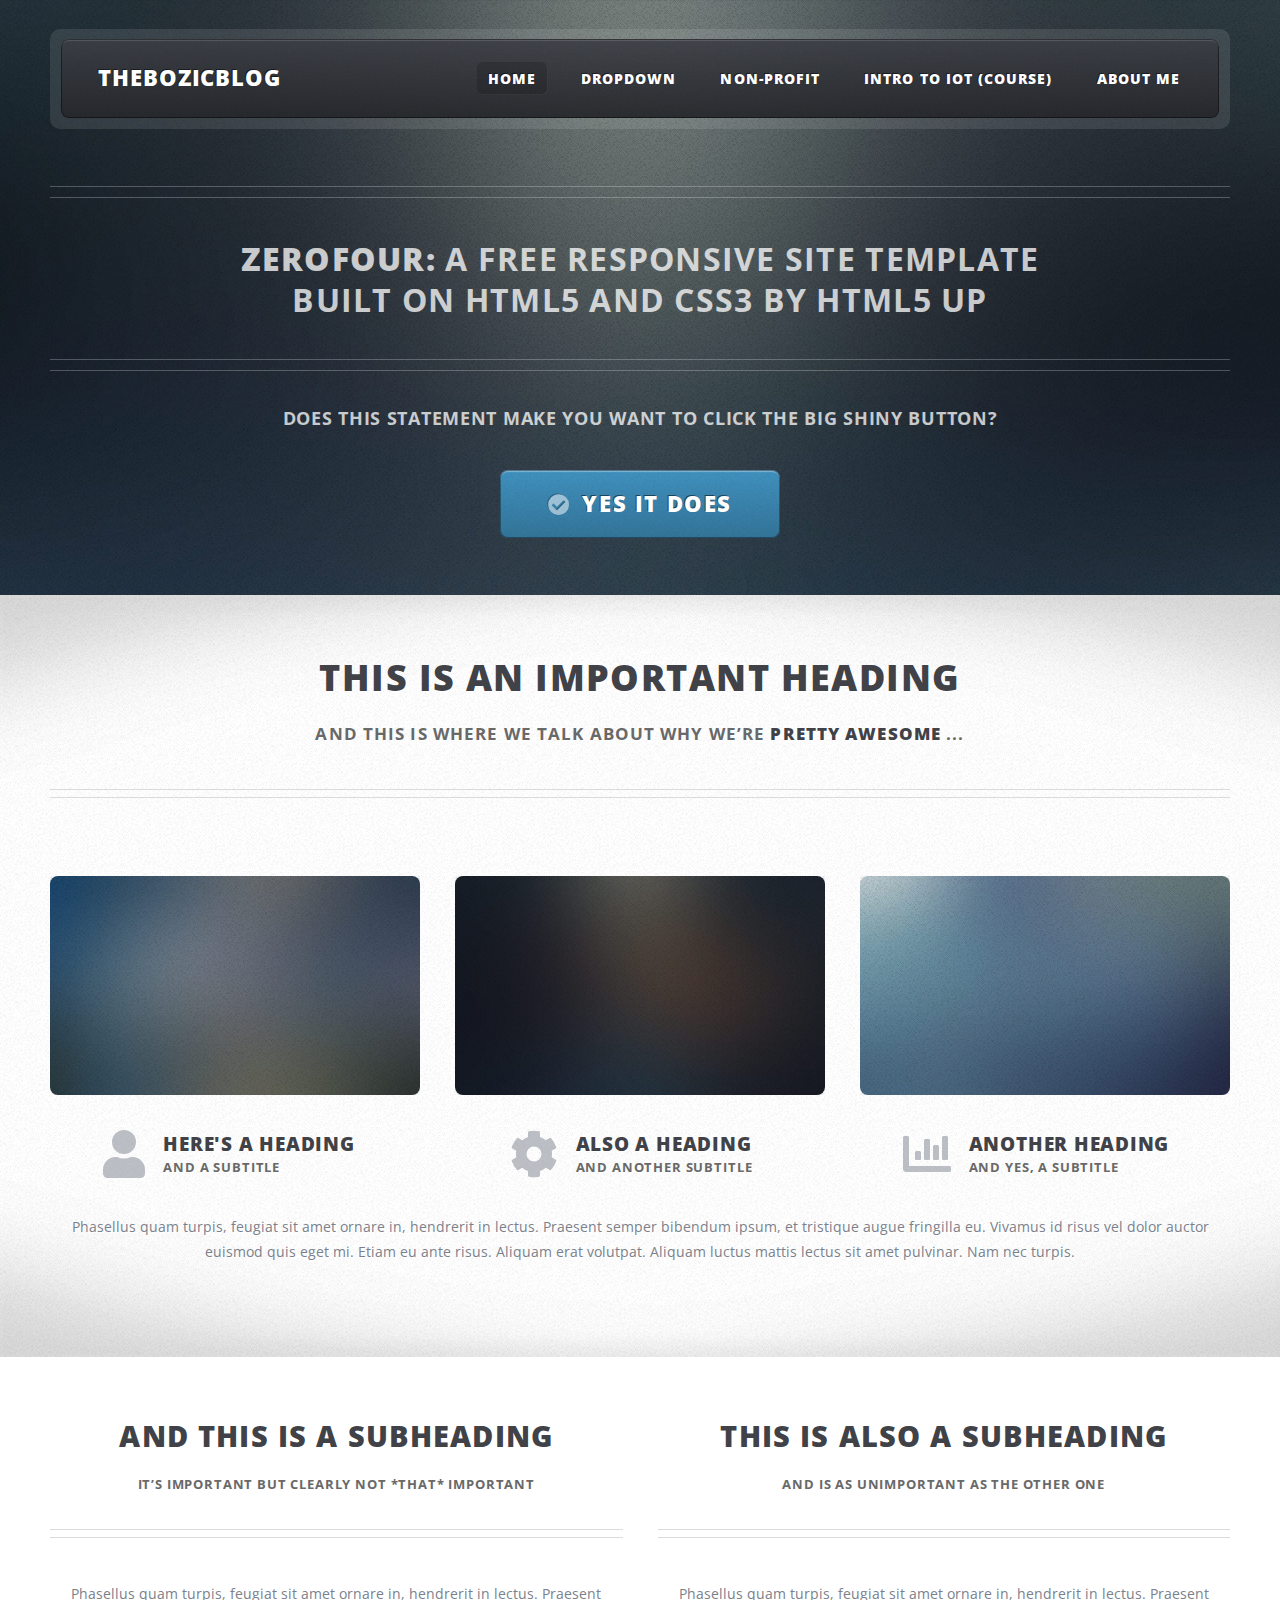
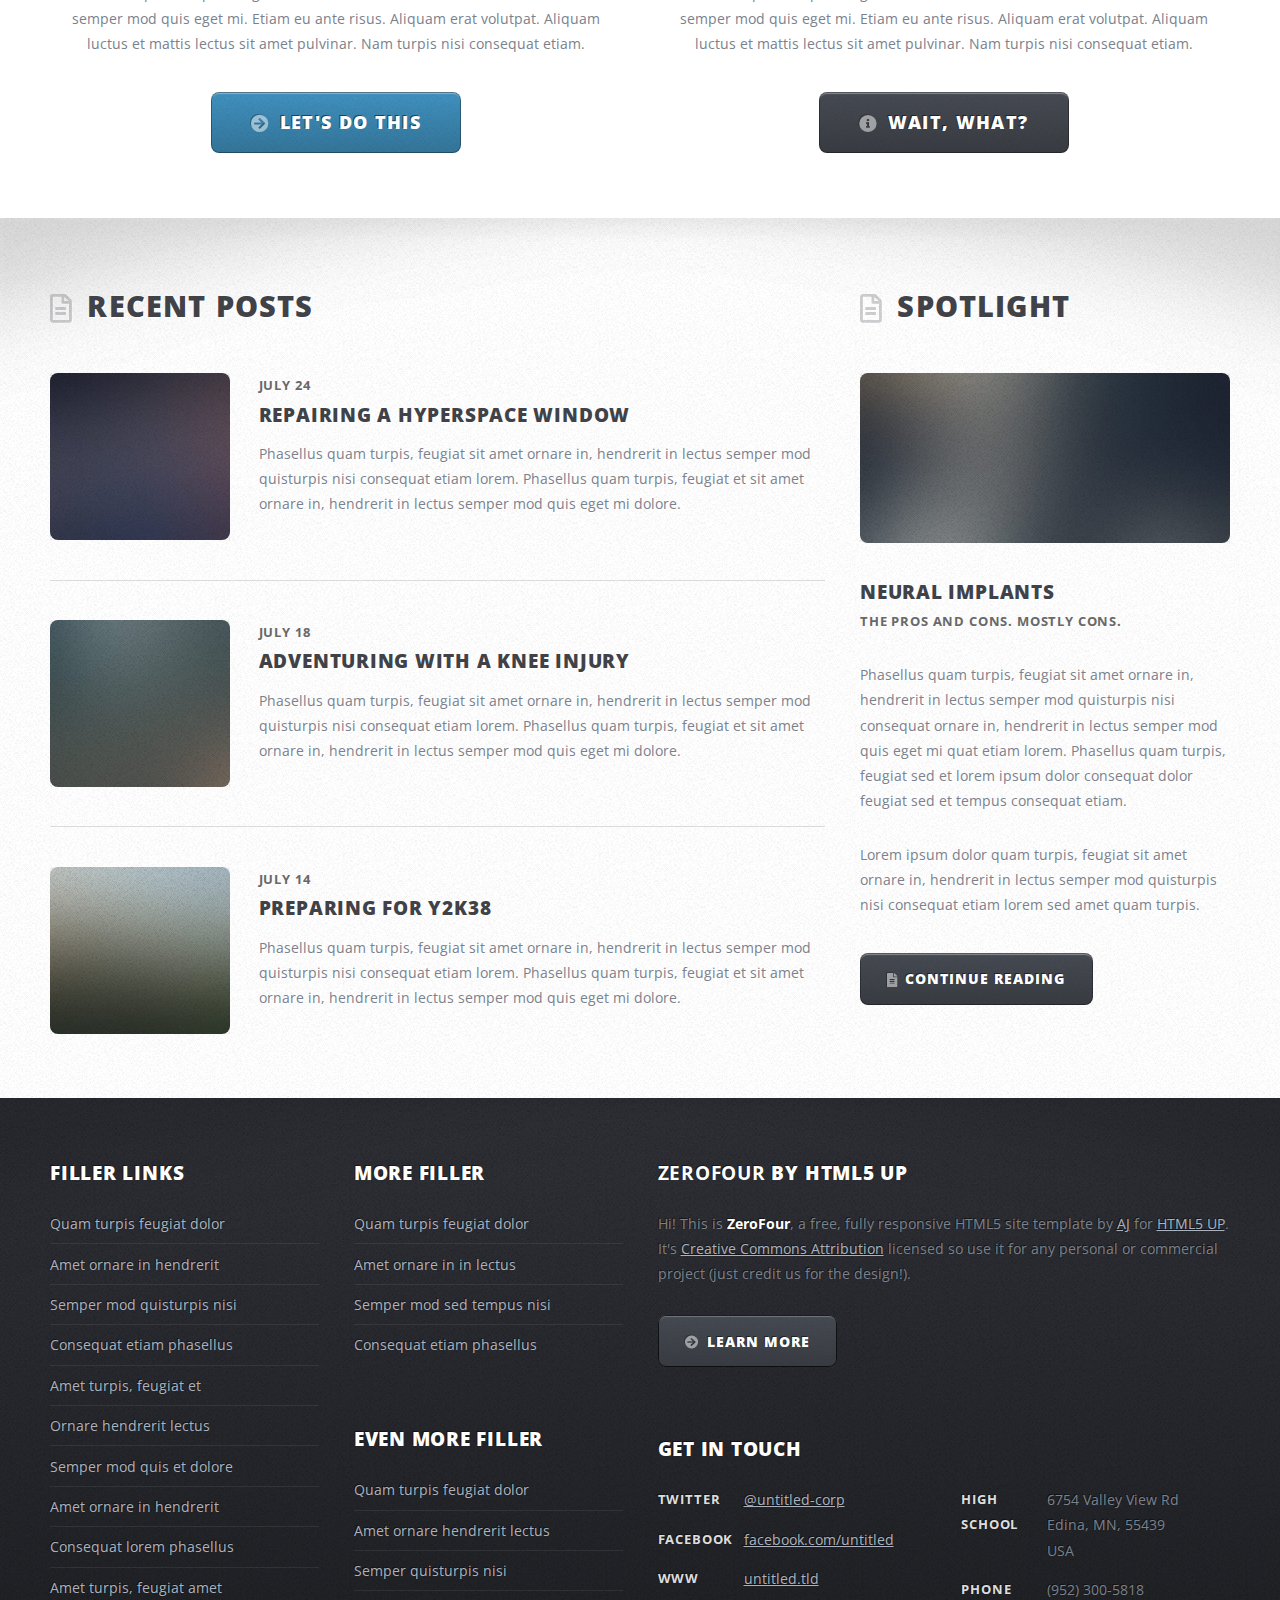
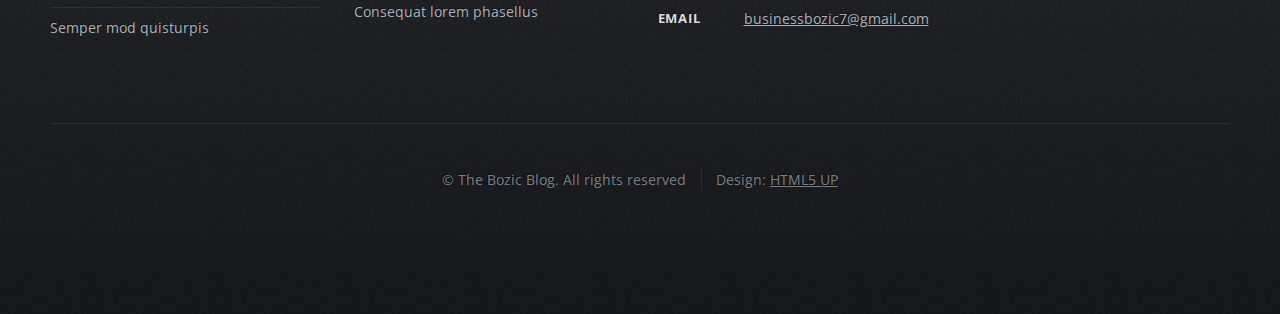
<file: index.html>
<!DOCTYPE HTML>
<!--
	ZeroFour by HTML5 UP
	html5up.net | @ajlkn
	Free for personal and commercial use under the CCA 3.0 license (html5up.net/license)
-->
<html>
	<head>
		<title>The Bozic Blog</title>
		<meta charset="utf-8" />
		<meta name="viewport" content="width=device-width, initial-scale=1, user-scalable=no" />
		<link rel="stylesheet" href="assets/css/main.css" />
	</head>
	<body class="homepage is-preload">
		<div id="page-wrapper">

			<!-- Header -->
				<div id="header-wrapper">
					<div class="container">

						<!-- Header -->
							<header id="header">
								<div class="inner">

									<!-- Logo -->
										<h1><a href="index.html" id="logo">THEBOZICBLOG</a></h1>

									<!-- Nav -->
										<nav id="nav">
											<ul>
												<li class="current_page_item"><a href="index.html">Home</a></li>
												<li>
													<a href="#">Dropdown</a>
													<ul>
														<li><a href="All-Content.html">All Content (Posts)</a></li>
														<li><a href="#">Magna phasellus</a></li>
														<li>
															<a href="#">Phasellus consequat</a>
															<ul>
																<li><a href="#">Lorem ipsum dolor</a></li>
																<li><a href="#">Phasellus consequat</a></li>
																<li><a href="#">Magna phasellus</a></li>
																<li><a href="#">Etiam dolore nisl</a></li>
															</ul>
														</li>
														<li><a href="#">Veroeros feugiat</a></li>
													</ul>
												</li>
												<li><a href="left-sidebar.html">Non-Profit</a></li>
												<li><a href="right-sidebar.html">Intro to IOT (Course)</a></li>
												<li><a href="no-sidebar.html">About Me</a></li>
											</ul>
										</nav>

								</div>
							</header>

						<!-- Banner -->
							<div id="banner">
								<h2><strong>ZeroFour:</strong> A free responsive site template
								<br />
								built on HTML5 and CSS3 by <a href="http://html5up.net">HTML5 UP</a></h2>
								<p>Does this statement make you want to click the big shiny button?</p>
								<a href="#" class="button large icon solid fa-check-circle">Yes it does</a>
							</div>

					</div>
				</div>

			<!-- Main Wrapper -->
				<div id="main-wrapper">
					<div class="wrapper style1">
						<div class="inner">

							<!-- Feature 1 -->
								<section class="container box feature1">
									<div class="row">
										<div class="col-12">
											<header class="first major">
												<h2>This is an important heading</h2>
												<p>And this is where we talk about why we’re <strong>pretty awesome</strong> ...</p>
											</header>
										</div>
										<div class="col-4 col-12-medium">
											<section>
												<a href="#" class="image featured"><img src="images/pic01.jpg" alt="" /></a>
												<header class="second icon solid fa-user">
													<h3>Here's a Heading</h3>
													<p>And a subtitle</p>
												</header>
											</section>
										</div>
										<div class="col-4 col-12-medium">
											<section>
												<a href="#" class="image featured"><img src="images/pic02.jpg" alt="" /></a>
												<header class="second icon solid fa-cog">
													<h3>Also a Heading</h3>
													<p>And another subtitle</p>
												</header>
											</section>
										</div>
										<div class="col-4 col-12-medium">
											<section>
												<a href="#" class="image featured"><img src="images/pic03.jpg" alt="" /></a>
												<header class="second icon solid fa-chart-bar">
													<h3>Another Heading</h3>
													<p>And yes, a subtitle</p>
												</header>
											</section>
										</div>
										<div class="col-12">
											<p>Phasellus quam turpis, feugiat sit amet ornare in, hendrerit in lectus. Praesent semper
											bibendum ipsum, et tristique augue fringilla eu. Vivamus id risus vel dolor auctor euismod
											quis eget mi. Etiam eu ante risus. Aliquam erat volutpat. Aliquam luctus mattis lectus sit
											amet pulvinar. Nam nec turpis.</p>
										</div>
									</div>
								</section>

						</div>
					</div>
					<div class="wrapper style2">
						<div class="inner">

							<!-- Feature 2 -->
								<section class="container box feature2">
									<div class="row">
										<div class="col-6 col-12-medium">
											<section>
												<header class="major">
													<h2>And this is a subheading</h2>
													<p>It’s important but clearly not *that* important</p>
												</header>
												<p>Phasellus quam turpis, feugiat sit amet ornare in, hendrerit in lectus.
												Praesent semper mod quis eget mi. Etiam eu ante risus. Aliquam erat volutpat.
												Aliquam luctus et mattis lectus sit amet pulvinar. Nam turpis nisi
												consequat etiam.</p>
												<footer>
													<a href="#" class="button medium icon solid fa-arrow-circle-right">Let's do this</a>
												</footer>
											</section>
										</div>
										<div class="col-6 col-12-medium">
											<section>
												<header class="major">
													<h2>This is also a subheading</h2>
													<p>And is as unimportant as the other one</p>
												</header>
												<p>Phasellus quam turpis, feugiat sit amet ornare in, hendrerit in lectus.
												Praesent semper mod quis eget mi. Etiam eu ante risus. Aliquam erat volutpat.
												Aliquam luctus et mattis lectus sit amet pulvinar. Nam turpis nisi
												consequat etiam.</p>
												<footer>
													<a href="#" class="button medium alt icon solid fa-info-circle">Wait, what?</a>
												</footer>
											</section>
										</div>
									</div>
								</section>

							</div>
					</div>
					<div class="wrapper style3">
						<div class="inner">
							<div class="container">
								<div class="row">
									<div class="col-8 col-12-medium">

										<!-- Article list -->
											<section class="box article-list">
												<h2 class="icon fa-file-alt">Recent Posts</h2>

												<!-- Excerpt -->
													<article class="box excerpt">
														<a href="#" class="image left"><img src="images/pic04.jpg" alt="" /></a>
														<div>
															<header>
																<span class="date">July 24</span>
																<h3><a href="#">Repairing a hyperspace window</a></h3>
															</header>
															<p>Phasellus quam turpis, feugiat sit amet ornare in, hendrerit in lectus
															semper mod quisturpis nisi consequat etiam lorem. Phasellus quam turpis,
															feugiat et sit amet ornare in, hendrerit in lectus semper mod quis eget mi dolore.</p>
														</div>
													</article>

												<!-- Excerpt -->
													<article class="box excerpt">
														<a href="#" class="image left"><img src="images/pic05.jpg" alt="" /></a>
														<div>
															<header>
																<span class="date">July 18</span>
																<h3><a href="#">Adventuring with a knee injury</a></h3>
															</header>
															<p>Phasellus quam turpis, feugiat sit amet ornare in, hendrerit in lectus
															semper mod quisturpis nisi consequat etiam lorem. Phasellus quam turpis,
															feugiat et sit amet ornare in, hendrerit in lectus semper mod quis eget mi dolore.</p>
														</div>
													</article>

												<!-- Excerpt -->
													<article class="box excerpt">
														<a href="#" class="image left"><img src="images/pic06.jpg" alt="" /></a>
														<div>
															<header>
																<span class="date">July 14</span>
																<h3><a href="#">Preparing for Y2K38</a></h3>
															</header>
															<p>Phasellus quam turpis, feugiat sit amet ornare in, hendrerit in lectus
															semper mod quisturpis nisi consequat etiam lorem. Phasellus quam turpis,
															feugiat et sit amet ornare in, hendrerit in lectus semper mod quis eget mi dolore.</p>
														</div>
													</article>

											</section>
									</div>
									<div class="col-4 col-12-medium">

										<!-- Spotlight -->
											<section class="box spotlight">
												<h2 class="icon fa-file-alt">Spotlight</h2>
												<article>
													<a href="#" class="image featured"><img src="images/pic07.jpg" alt=""></a>
													<header>
														<h3><a href="#">Neural Implants</a></h3>
														<p>The pros and cons. Mostly cons.</p>
													</header>
													<p>Phasellus quam turpis, feugiat sit amet ornare in, hendrerit in lectus semper mod
													quisturpis nisi consequat ornare in, hendrerit in lectus semper mod quis eget mi quat etiam
													lorem. Phasellus quam turpis, feugiat sed et lorem ipsum dolor consequat dolor feugiat sed
													et tempus consequat etiam.</p>
													<p>Lorem ipsum dolor quam turpis, feugiat sit amet ornare in, hendrerit in lectus semper
													mod quisturpis nisi consequat etiam lorem sed amet quam turpis.</p>
													<footer>
														<a href="#" class="button alt icon solid fa-file-alt">Continue Reading</a>
													</footer>
												</article>
											</section>

									</div>
								</div>
							</div>
						</div>
					</div>
				</div>

			<!-- Footer Wrapper -->
				<div id="footer-wrapper">
					<footer id="footer" class="container">
						<div class="row">
							<div class="col-3 col-6-medium col-12-small">

								<!-- Links -->
									<section>
										<h2>Filler Links</h2>
										<ul class="divided">
											<li><a href="#">Quam turpis feugiat dolor</a></li>
											<li><a href="#">Amet ornare in hendrerit </a></li>
											<li><a href="#">Semper mod quisturpis nisi</a></li>
											<li><a href="#">Consequat etiam phasellus</a></li>
											<li><a href="#">Amet turpis, feugiat et</a></li>
											<li><a href="#">Ornare hendrerit lectus</a></li>
											<li><a href="#">Semper mod quis et dolore</a></li>
											<li><a href="#">Amet ornare in hendrerit</a></li>
											<li><a href="#">Consequat lorem phasellus</a></li>
											<li><a href="#">Amet turpis, feugiat amet</a></li>
											<li><a href="#">Semper mod quisturpis</a></li>
										</ul>
									</section>

							</div>
							<div class="col-3 col-6-medium col-12-small">

								<!-- Links -->
									<section>
										<h2>More Filler</h2>
										<ul class="divided">
											<li><a href="#">Quam turpis feugiat dolor</a></li>
											<li><a href="#">Amet ornare in in lectus</a></li>
											<li><a href="#">Semper mod sed tempus nisi</a></li>
											<li><a href="#">Consequat etiam phasellus</a></li>
										</ul>
									</section>

								<!-- Links -->
									<section>
										<h2>Even More Filler</h2>
										<ul class="divided">
											<li><a href="#">Quam turpis feugiat dolor</a></li>
											<li><a href="#">Amet ornare hendrerit lectus</a></li>
											<li><a href="#">Semper quisturpis nisi</a></li>
											<li><a href="#">Consequat lorem phasellus</a></li>
										</ul>
									</section>

							</div>
							<div class="col-6 col-12-medium imp-medium">

								<!-- About -->
									<section>
										<h2><strong>ZeroFour</strong> by HTML5 UP</h2>
										<p>Hi! This is <strong>ZeroFour</strong>, a free, fully responsive HTML5 site
										template by <a href="http://twitter.com/ajlkn">AJ</a> for <a href="http://html5up.net/">HTML5 UP</a>.
										It's <a href="http://html5up.net/license/">Creative Commons Attribution</a>
										licensed so use it for any personal or commercial project (just credit us
										for the design!).</p>
										<a href="#" class="button alt icon solid fa-arrow-circle-right">Learn More</a>
									</section>

								<!-- Contact -->
									<section>
										<h2>Get in touch</h2>
										<div>
											<div class="row">
												<div class="col-6 col-12-small">
													<dl class="contact">
														<dt>Twitter</dt>
														<dd><a href="#">@untitled-corp</a></dd>
														<dt>Facebook</dt>
														<dd><a href="#">facebook.com/untitled</a></dd>
														<dt>WWW</dt>
														<dd><a href="#">untitled.tld</a></dd>
														<dt>Email</dt>
														<dd><a href="#">businessbozic7@gmail.com</a></dd>
													</dl>
												</div>
												<div class="col-6 col-12-small">
													<dl class="contact">
														<dt>High School</dt>
														<dd>
												            6754 Valley View Rd<br />
															Edina, MN, 55439<br />
															USA
														</dd>
														<dt>Phone</dt>
														<dd>(952) 300-5818</dd>
													</dl>
												</div>
											</div>
										</div>
									</section>

							</div>
							<div class="col-12">
								<div id="copyright">
									<ul class="menu">
										<li>&copy; The Bozic Blog. All rights reserved</li><li>Design: <a href="http://html5up.net">HTML5 UP</a></li>
									</ul>
								</div>
							</div>
						</div>
					</footer>
				</div>

		</div>

		<!-- Scripts -->
			<script src="assets/js/jquery.min.js"></script>
			<script src="assets/js/jquery.dropotron.min.js"></script>
			<script src="assets/js/browser.min.js"></script>
			<script src="assets/js/breakpoints.min.js"></script>
			<script src="assets/js/util.js"></script>
			<script src="assets/js/main.js"></script>

	</body>
</html>
</file>
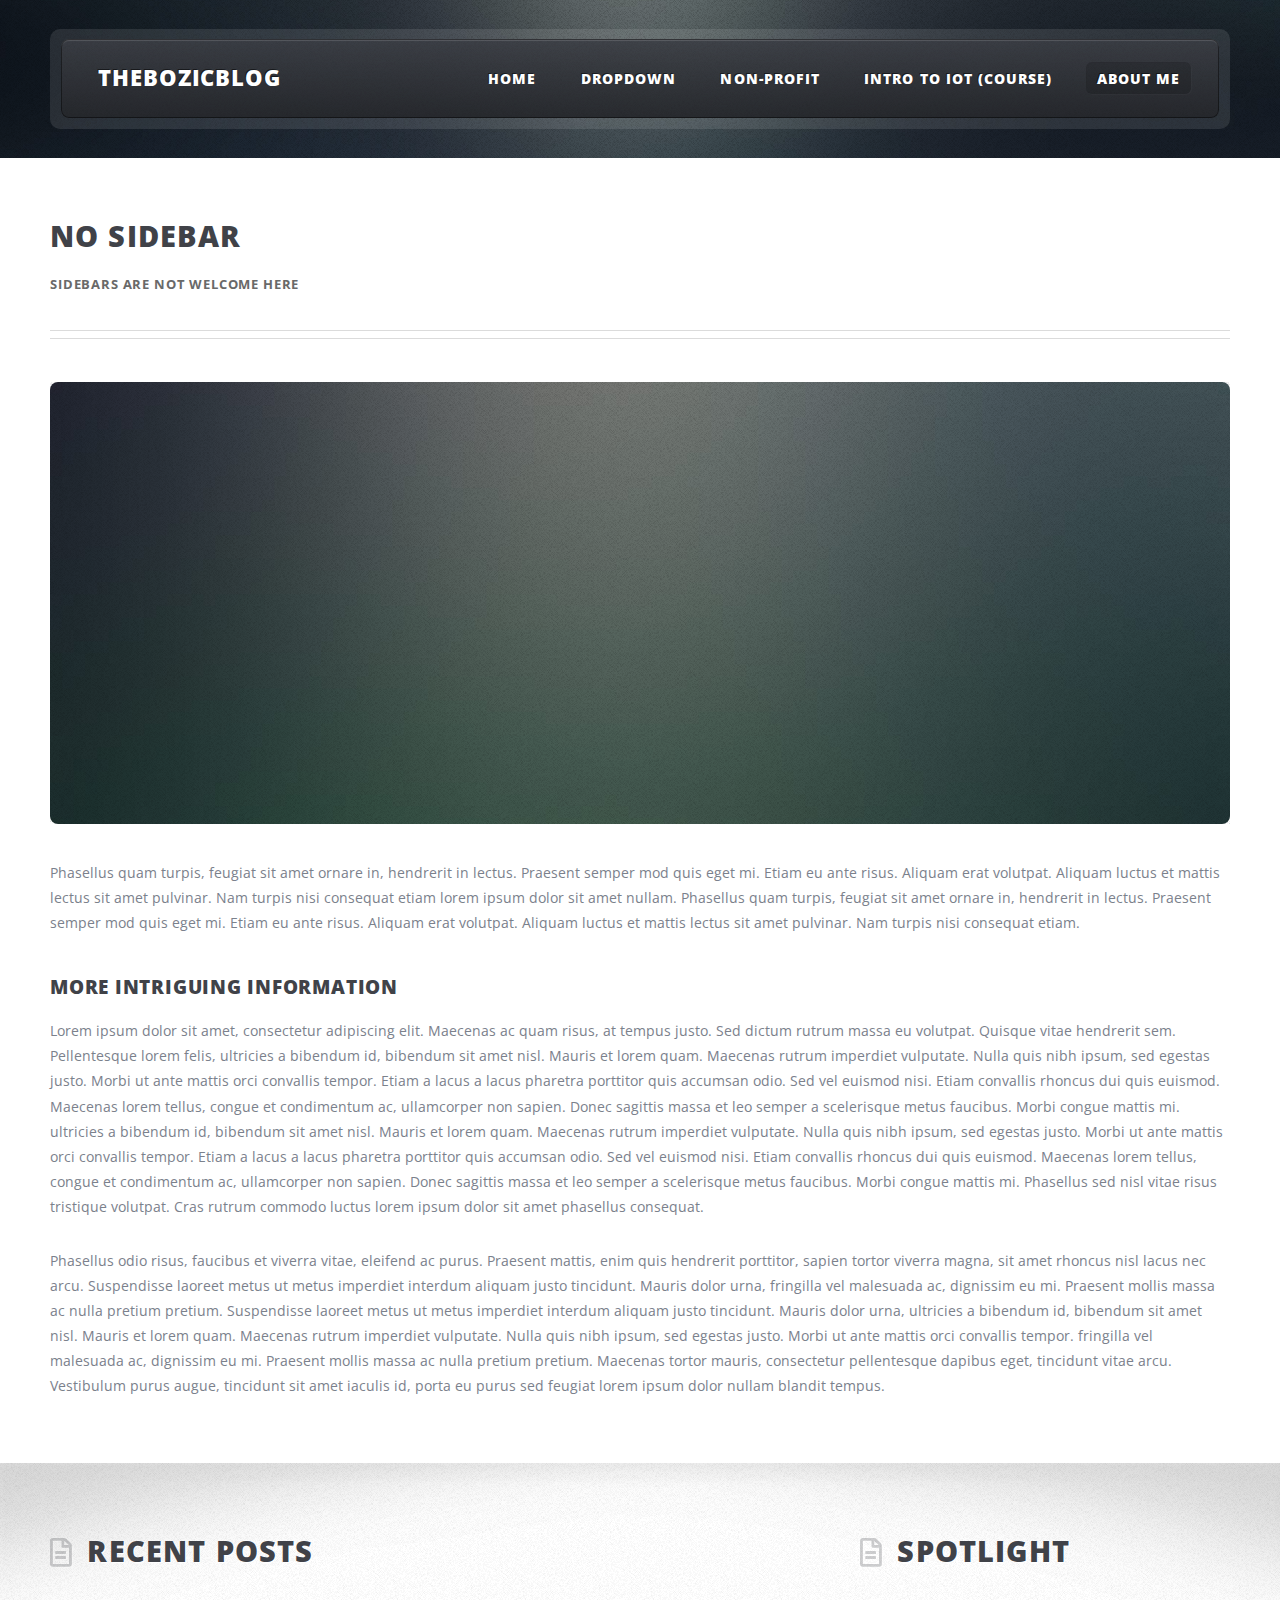
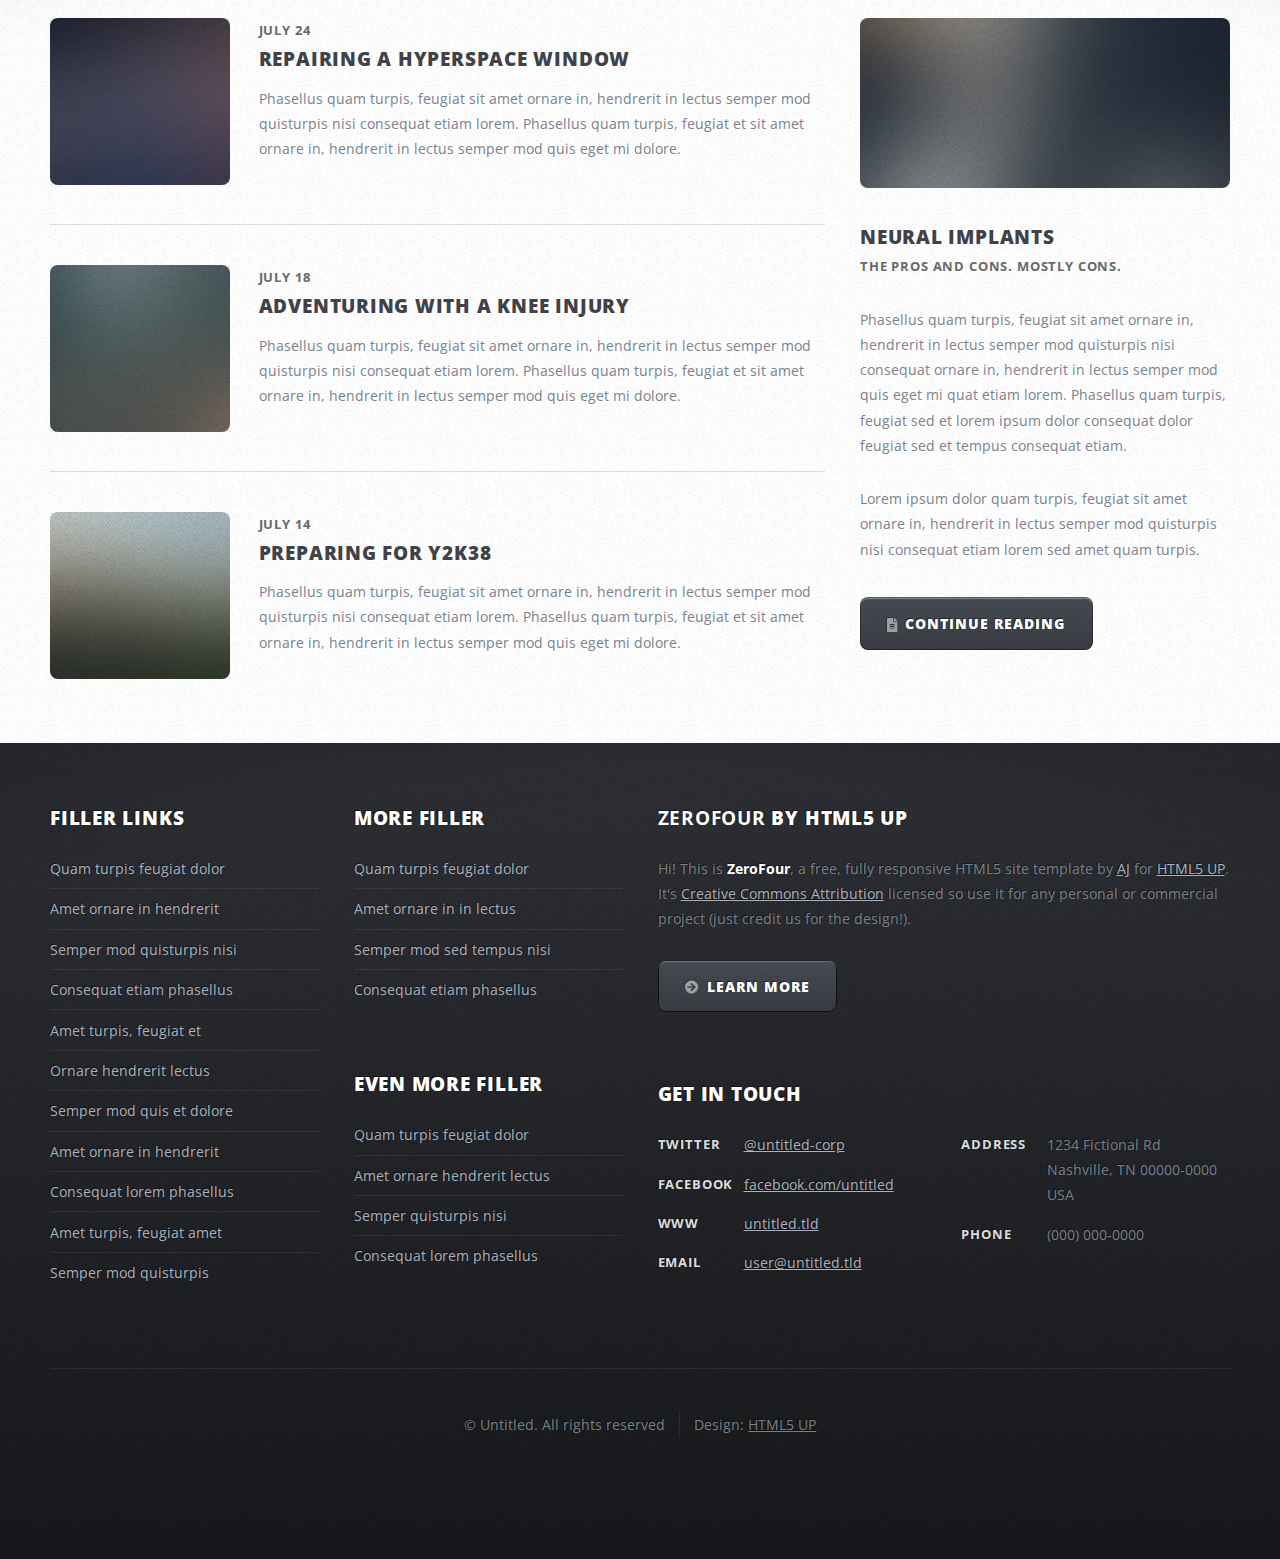
<file: About-Me.html>
<!DOCTYPE HTML>
<!--
	ZeroFour by HTML5 UP
	html5up.net | @ajlkn
	Free for personal and commercial use under the CCA 3.0 license (html5up.net/license)
-->
<html>
	<head>
		<title>About Me - The Bozic Blog</title>
		<meta charset="utf-8" />
		<meta name="viewport" content="width=device-width, initial-scale=1, user-scalable=no" />
		<link rel="stylesheet" href="assets/css/main.css" />
	</head>
	<body class="no-sidebar is-preload">
		<div id="page-wrapper">

			<!-- Header Wrapper -->
				<div id="header-wrapper">
					<div class="container">

						<!-- Header -->
							<header id="header">
								<div class="inner">

									<!-- Logo -->
										<h1><a href="index.html" id="logo">THEBOZICBLOG</a></h1>

									<!-- Nav -->
										<nav id="nav">
											<ul>
												<li><a href="index.html">Home</a></li>
												<li>
													<a href="#">Dropdown</a>
													<ul>
														<li><a href="#">Lorem ipsum dolor</a></li>
														<li><a href="#">Magna phasellus</a></li>
														<li>
															<a href="#">Phasellus consequat</a>
															<ul>
																<li><a href="#">Lorem ipsum dolor</a></li>
																<li><a href="#">Phasellus consequat</a></li>
																<li><a href="#">Magna phasellus</a></li>
																<li><a href="#">Etiam dolore nisl</a></li>
															</ul>
														</li>
														<li><a href="#">Veroeros feugiat</a></li>
													</ul>
												</li>
												<li><a href="left-sidebar.html">Non-Profit</a></li>
												<li><a href="right-sidebar.html">INTRO TO IOT (COURSE)</a></li>
												<li class="current_page_item"><a href="no-sidebar.html">About Me</a></li>
											</ul>
										</nav>

								</div>
							</header>

					</div>
				</div>

			<!-- Main Wrapper -->
				<div id="main-wrapper">
					<div class="wrapper style2">
						<div class="inner">
							<div class="container">
								<div id="content">

									<!-- Content -->

										<article>
											<header class="major">
												<h2>No Sidebar</h2>
												<p>Sidebars are not welcome here</p>
											</header>

											<span class="image featured"><img src="images/pic08.jpg" alt="" /></span>

											<p>Phasellus quam turpis, feugiat sit amet ornare in, hendrerit in lectus.
											Praesent semper mod quis eget mi. Etiam eu ante risus. Aliquam erat volutpat.
											Aliquam luctus et mattis lectus sit amet pulvinar. Nam turpis nisi
											consequat etiam lorem ipsum dolor sit amet nullam. Phasellus quam turpis,
											feugiat sit amet ornare in, hendrerit in lectus. Praesent semper mod quis
											eget mi. Etiam eu ante risus. Aliquam erat volutpat. Aliquam luctus et
											mattis lectus sit amet pulvinar. Nam turpis nisi consequat etiam.</p>

											<h3>More intriguing information</h3>
											<p>Lorem ipsum dolor sit amet, consectetur adipiscing elit. Maecenas ac quam risus, at tempus
											justo. Sed dictum rutrum massa eu volutpat. Quisque vitae hendrerit sem. Pellentesque lorem felis,
											ultricies a bibendum id, bibendum sit amet nisl. Mauris et lorem quam. Maecenas rutrum imperdiet
											vulputate. Nulla quis nibh ipsum, sed egestas justo. Morbi ut ante mattis orci convallis tempor.
											Etiam a lacus a lacus pharetra porttitor quis accumsan odio. Sed vel euismod nisi. Etiam convallis
											rhoncus dui quis euismod. Maecenas lorem tellus, congue et condimentum ac, ullamcorper non sapien.
											Donec sagittis massa et leo semper a scelerisque metus faucibus. Morbi congue mattis mi.
											ultricies a bibendum id, bibendum sit amet nisl. Mauris et lorem quam. Maecenas rutrum imperdiet
											vulputate. Nulla quis nibh ipsum, sed egestas justo. Morbi ut ante mattis orci convallis tempor.
											Etiam a lacus a lacus pharetra porttitor quis accumsan odio. Sed vel euismod nisi. Etiam convallis
											rhoncus dui quis euismod. Maecenas lorem tellus, congue et condimentum ac, ullamcorper non sapien.
											Donec sagittis massa et leo semper a scelerisque metus faucibus. Morbi congue mattis mi.
											Phasellus sed nisl vitae risus tristique volutpat. Cras rutrum commodo luctus lorem ipsum
											dolor sit amet phasellus consequat.</p>

											<p>Phasellus odio risus, faucibus et viverra vitae, eleifend ac purus. Praesent mattis, enim
											quis hendrerit porttitor, sapien tortor viverra magna, sit amet rhoncus nisl lacus nec arcu.
											Suspendisse laoreet metus ut metus imperdiet interdum aliquam justo tincidunt. Mauris dolor urna,
											fringilla vel malesuada ac, dignissim eu mi. Praesent mollis massa ac nulla pretium pretium.
											Suspendisse laoreet metus ut metus imperdiet interdum aliquam justo tincidunt. Mauris dolor urna,
											ultricies a bibendum id, bibendum sit amet nisl. Mauris et lorem quam. Maecenas rutrum imperdiet
											vulputate. Nulla quis nibh ipsum, sed egestas justo. Morbi ut ante mattis orci convallis tempor.
											fringilla vel malesuada ac, dignissim eu mi. Praesent mollis massa ac nulla pretium pretium.
											Maecenas tortor mauris, consectetur pellentesque dapibus eget, tincidunt vitae arcu.
											Vestibulum purus augue, tincidunt sit amet iaculis id, porta eu purus sed feugiat lorem ipsum
											dolor nullam blandit tempus.</p>
										</article>

								</div>
							</div>
						</div>
					</div>
					<div class="wrapper style3">
						<div class="inner">
							<div class="container">
								<div class="row">
									<div class="col-8 col-12-medium">

										<!-- Article list -->
											<section class="box article-list">
												<h2 class="icon fa-file-alt">Recent Posts</h2>

												<!-- Excerpt -->
													<article class="box excerpt">
														<a href="#" class="image left"><img src="images/pic04.jpg" alt="" /></a>
														<div>
															<header>
																<span class="date">July 24</span>
																<h3><a href="#">Repairing a hyperspace window</a></h3>
															</header>
															<p>Phasellus quam turpis, feugiat sit amet ornare in, hendrerit in lectus
															semper mod quisturpis nisi consequat etiam lorem. Phasellus quam turpis,
															feugiat et sit amet ornare in, hendrerit in lectus semper mod quis eget mi dolore.</p>
														</div>
													</article>

												<!-- Excerpt -->
													<article class="box excerpt">
														<a href="#" class="image left"><img src="images/pic05.jpg" alt="" /></a>
														<div>
															<header>
																<span class="date">July 18</span>
																<h3><a href="#">Adventuring with a knee injury</a></h3>
															</header>
															<p>Phasellus quam turpis, feugiat sit amet ornare in, hendrerit in lectus
															semper mod quisturpis nisi consequat etiam lorem. Phasellus quam turpis,
															feugiat et sit amet ornare in, hendrerit in lectus semper mod quis eget mi dolore.</p>
														</div>
													</article>

												<!-- Excerpt -->
													<article class="box excerpt">
														<a href="#" class="image left"><img src="images/pic06.jpg" alt="" /></a>
														<div>
															<header>
																<span class="date">July 14</span>
																<h3><a href="#">Preparing for Y2K38</a></h3>
															</header>
															<p>Phasellus quam turpis, feugiat sit amet ornare in, hendrerit in lectus
															semper mod quisturpis nisi consequat etiam lorem. Phasellus quam turpis,
															feugiat et sit amet ornare in, hendrerit in lectus semper mod quis eget mi dolore.</p>
														</div>
													</article>

											</section>
									</div>
									<div class="col-4 col-12-medium">

										<!-- Spotlight -->
											<section class="box spotlight">
												<h2 class="icon fa-file-alt">Spotlight</h2>
												<article>
													<a href="#" class="image featured"><img src="images/pic07.jpg" alt=""></a>
													<header>
														<h3><a href="#">Neural Implants</a></h3>
														<p>The pros and cons. Mostly cons.</p>
													</header>
													<p>Phasellus quam turpis, feugiat sit amet ornare in, hendrerit in lectus semper mod
													quisturpis nisi consequat ornare in, hendrerit in lectus semper mod quis eget mi quat etiam
													lorem. Phasellus quam turpis, feugiat sed et lorem ipsum dolor consequat dolor feugiat sed
													et tempus consequat etiam.</p>
													<p>Lorem ipsum dolor quam turpis, feugiat sit amet ornare in, hendrerit in lectus semper
													mod quisturpis nisi consequat etiam lorem sed amet quam turpis.</p>
													<footer>
														<a href="#" class="button alt icon solid fa-file-alt">Continue Reading</a>
													</footer>
												</article>
											</section>

									</div>
								</div>
							</div>
						</div>
					</div>
				</div>

			<!-- Footer Wrapper -->
				<div id="footer-wrapper">
					<footer id="footer" class="container">
						<div class="row">
							<div class="col-3 col-6-medium col-12-small">

								<!-- Links -->
									<section>
										<h2>Filler Links</h2>
										<ul class="divided">
											<li><a href="#">Quam turpis feugiat dolor</a></li>
											<li><a href="#">Amet ornare in hendrerit </a></li>
											<li><a href="#">Semper mod quisturpis nisi</a></li>
											<li><a href="#">Consequat etiam phasellus</a></li>
											<li><a href="#">Amet turpis, feugiat et</a></li>
											<li><a href="#">Ornare hendrerit lectus</a></li>
											<li><a href="#">Semper mod quis et dolore</a></li>
											<li><a href="#">Amet ornare in hendrerit</a></li>
											<li><a href="#">Consequat lorem phasellus</a></li>
											<li><a href="#">Amet turpis, feugiat amet</a></li>
											<li><a href="#">Semper mod quisturpis</a></li>
										</ul>
									</section>

							</div>
							<div class="col-3 col-6-medium col-12-small">

								<!-- Links -->
									<section>
										<h2>More Filler</h2>
										<ul class="divided">
											<li><a href="#">Quam turpis feugiat dolor</a></li>
											<li><a href="#">Amet ornare in in lectus</a></li>
											<li><a href="#">Semper mod sed tempus nisi</a></li>
											<li><a href="#">Consequat etiam phasellus</a></li>
										</ul>
									</section>

								<!-- Links -->
									<section>
										<h2>Even More Filler</h2>
										<ul class="divided">
											<li><a href="#">Quam turpis feugiat dolor</a></li>
											<li><a href="#">Amet ornare hendrerit lectus</a></li>
											<li><a href="#">Semper quisturpis nisi</a></li>
											<li><a href="#">Consequat lorem phasellus</a></li>
										</ul>
									</section>

							</div>
							<div class="col-6 col-12-medium imp-medium">

								<!-- About -->
									<section>
										<h2><strong>ZeroFour</strong> by HTML5 UP</h2>
										<p>Hi! This is <strong>ZeroFour</strong>, a free, fully responsive HTML5 site
										template by <a href="http://twitter.com/ajlkn">AJ</a> for <a href="http://html5up.net/">HTML5 UP</a>.
										It's <a href="http://html5up.net/license/">Creative Commons Attribution</a>
										licensed so use it for any personal or commercial project (just credit us
										for the design!).</p>
										<a href="#" class="button alt icon solid fa-arrow-circle-right">Learn More</a>
									</section>

								<!-- Contact -->
									<section>
										<h2>Get in touch</h2>
										<div>
											<div class="row">
												<div class="col-6 col-12-small">
													<dl class="contact">
														<dt>Twitter</dt>
														<dd><a href="#">@untitled-corp</a></dd>
														<dt>Facebook</dt>
														<dd><a href="#">facebook.com/untitled</a></dd>
														<dt>WWW</dt>
														<dd><a href="#">untitled.tld</a></dd>
														<dt>Email</dt>
														<dd><a href="#">user@untitled.tld</a></dd>
													</dl>
												</div>
												<div class="col-6 col-12-small">
													<dl class="contact">
														<dt>Address</dt>
														<dd>
															1234 Fictional Rd<br />
															Nashville, TN 00000-0000<br />
															USA
														</dd>
														<dt>Phone</dt>
														<dd>(000) 000-0000</dd>
													</dl>
												</div>
											</div>
										</div>
									</section>

							</div>
							<div class="col-12">
								<div id="copyright">
									<ul class="menu">
										<li>&copy; Untitled. All rights reserved</li><li>Design: <a href="http://html5up.net">HTML5 UP</a></li>
									</ul>
								</div>
							</div>
						</div>
					</footer>
				</div>

		</div>

		<!-- Scripts -->
			<script src="assets/js/jquery.min.js"></script>
			<script src="assets/js/jquery.dropotron.min.js"></script>
			<script src="assets/js/browser.min.js"></script>
			<script src="assets/js/breakpoints.min.js"></script>
			<script src="assets/js/util.js"></script>
			<script src="assets/js/main.js"></script>

	</body>
</html>
</file>
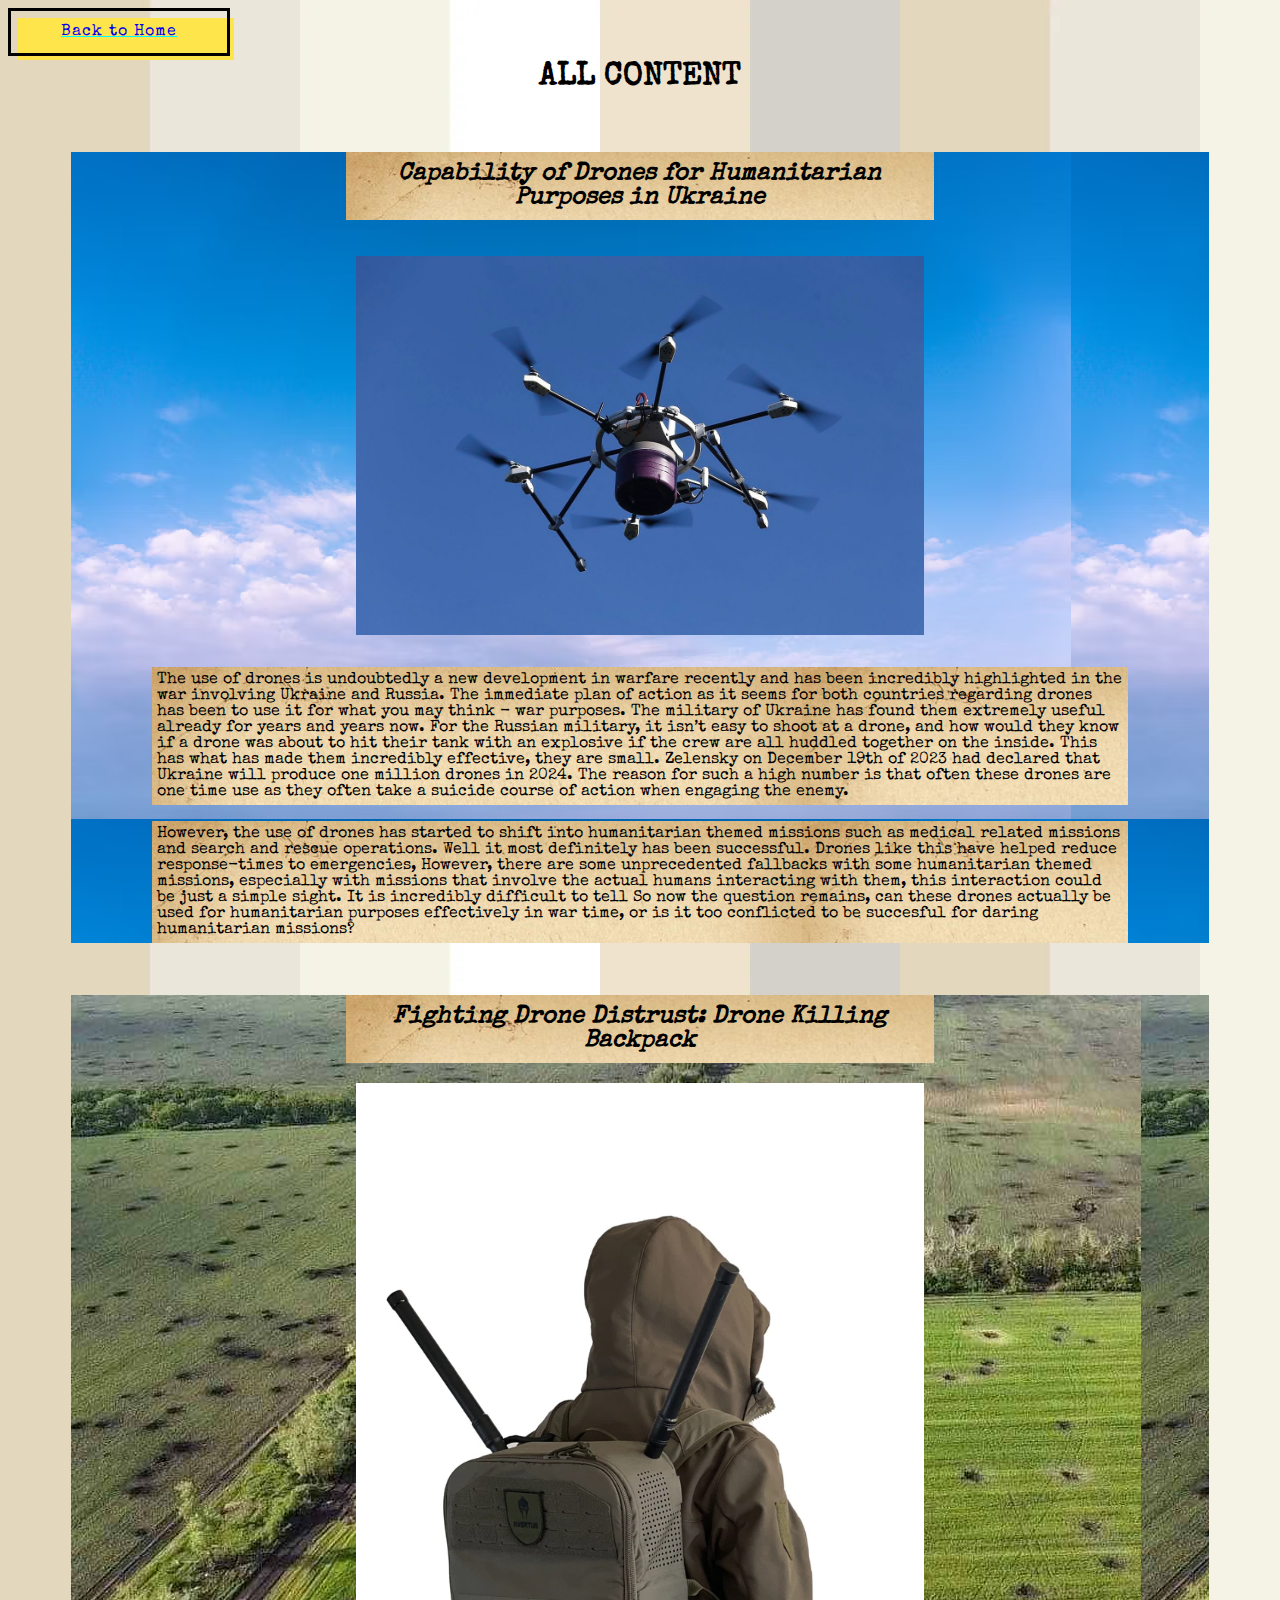
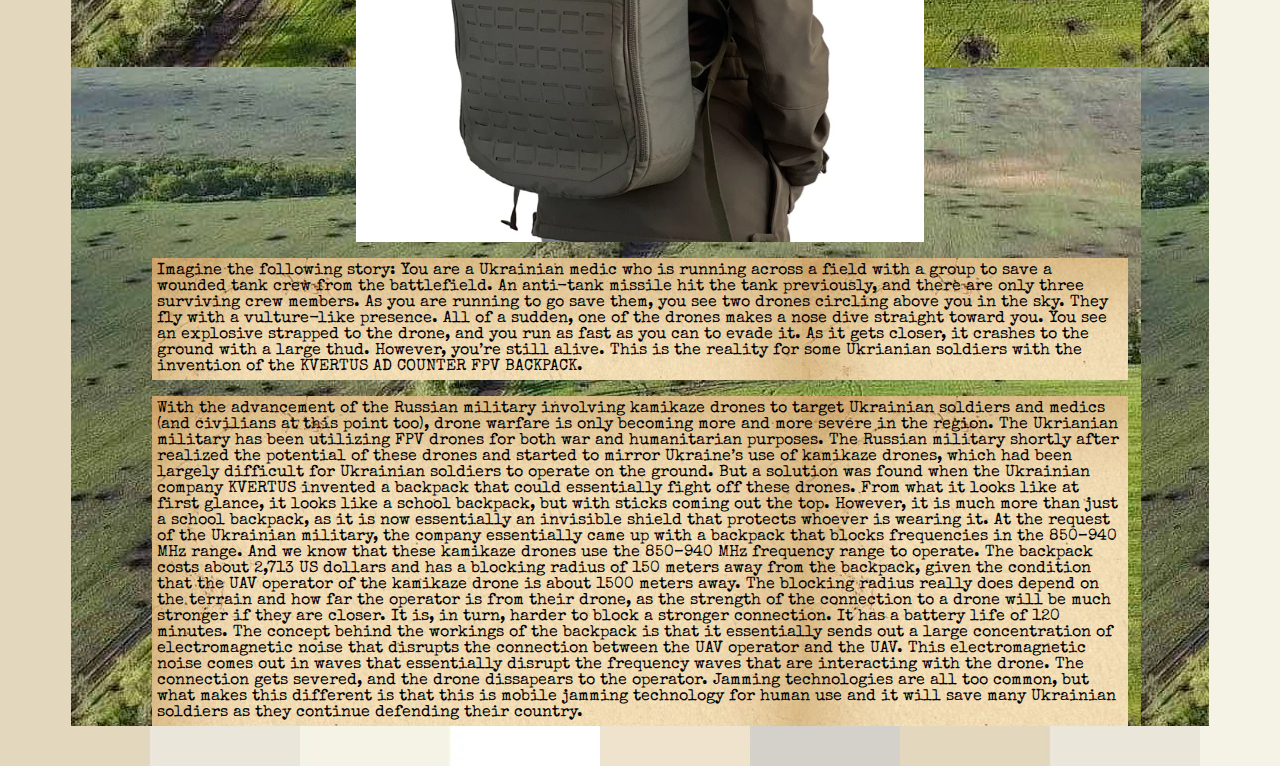
<file: All-Content.html>
<!DOCTYPE html>
<html>
<head>
    <meta charset="UTF-8">
    <meta name="viewport" content="width=device-width, initial-scale=1">
    <meta name="description" content="Humanitarian Development Blog">
    <title>The Bozic Blog</title>
    <link rel="stylesheet" href="https://fonts.googleapis.com/css?family=Special Elite">
    <style type = "text/css">
        
        body{
            background-image: url('images/LaCalma.jpg');
            font-family: "Special Elite", serif;
        }
        
        .button1 {
            background: black;
            
            border: none;
            text-decoration-color: antiquewhite
            color: black;
            padding: 15px 32px;
            text-align: center;
            text-decoration: none;
            display: inline-block;
            font-size: 16px;
            margin: 4px 2px;
        
            cursor: pointer;
                
        }
.button-52 {
  
  font-size: 16px;
  font-weight: 200;
  letter-spacing: 1px;
  padding: 13px 20px 13px;
  outline: 0;
  border: 3px solid black;
  cursor: pointer;
  position: relative;
  background-color: rgba(0, 0, 0, 0);
  user-select: none;
  -webkit-user-select: none;
  touch-action: manipulation;
}

.button-52:after {
  content: "";
  background-color: #ffe54c;
  width: 100%;
  z-index: -1;
  position: absolute;
  height: 100%;
  top: 7px;
  left: 7px;
  transition: 0.7s;
}

.button-52:hover:after {
  top: 0px;
  left: 0px;
}

@media (min-width: 768px) {
  .button-52 {
    padding: 13px 50px 13px;
  }
}
        
 .center {
  display: block;
  margin-left: auto;
  margin-right: auto;
  width: 50%;
}
        
        .backgroundCENTER1{
         display: block;
        margin-left: auto;
        margin-right: auto;
        background: url("images/backgroundPOST1.png");
        background-repeat: repeat;
        width: 90%;
            
        }
        
        .backgroundCENTER2{
         display: block;
        margin-left: auto;
        margin-right: auto;
        background: url("images/ukrainefield.jpeg");
        background-repeat: repeat;
        width: 90%;
            
        }
        
        .backgroundTEXTretro{
        
        display: block;
        margin-left: auto;
        margin-right: auto;
        background: url("images/RetroPaperBack.jpeg");
        width: 85%;
        padding: 5px;
            
        }
        
        .backgroundHEADING{
            display: block;
            margin-left: auto;
            margin-right: auto;
            width: 50%;
            background: url("images/RetroPaperBack.jpeg");
            padding: 10px;
            background-repeat: repeat;
            text-align: center;
            
        }
        

    </style>
    
    
    
   
    
    
    
    </head>
    
<br>
<body>

      
<a style= "text-decoration-color: aqua" href="index.html" class="button-52">Back to Home</a>

<br>
    
<h1 style = "text-align: center">
ALL CONTENT
    
</h1>
    
<br>


    
<section class = "backgroundCENTER1">  
    
    <h2 class = "backgroundHEADING" ><em><b>
        Capability of Drones for Humanitarian Purposes in Ukraine
        
    </b></em></h2>
    
    <br>
        <img src="images/DroneUkraine.jpeg" width = "400" alt="Image of Drone with Cargo Bay attached underneath." class="center">   
    <br>
    <p class = "backgroundTEXTretro">
The use of drones is undoubtedly a new development in warfare recently and has been incredibly highlighted in the war involving Ukraine and Russia. The immediate plan of action as it seems for both countries regarding drones has been to use it for what you may think - war purposes. The military of Ukraine has found them extremely useful already for years and years now. For the Russian military, it isn’t easy to shoot at a drone, and how would they know if a drone was about to hit their tank with an explosive if the crew are all huddled together on the inside. This has what has made them incredibly effective, they are small. Zelensky on December 19th of 2023 had declared that Ukraine will produce one million drones in 2024. The reason for such a high number is that often these drones are one time use as they often take a suicide course of action when engaging the enemy.
    </p>        
<p class = "backgroundTEXTretro">
However, the use of drones has started to shift into humanitarian themed missions such as medical related missions and search and rescue operations.  Well it most definitely has been successful. Drones like this have helped reduce response-times to emergencies, However, there are some unprecedented fallbacks with some humanitarian themed missions, especially with missions that involve the actual humans interacting with them, this interaction could be just a simple sight. It is incredibly difficult to tell  So now the question remains, can these drones actually be used for humanitarian purposes effectively in war time, or is it too conflicted to be succesful for daring humanitarian missions?
 
    </p>
</section> 
    
<br>
    
<section class="backgroundCENTER2">    
    <h2 class = "backgroundHEADING"><em><b>
        Fighting Drone Distrust: Drone Killing Backpack

    </b></em></h2>
        <img src="images/dronekillingbackpack.png" alt="Image of Drone Killing Baackpack with antennas." width = "400" class="center">   
    <p class = "backgroundTEXTretro">
Imagine the following story: You are a Ukrainian medic who is running across a field with a group to save a wounded tank crew from the battlefield. An anti-tank missile hit the tank previously, and there are only three surviving crew members. As you are running to go save them, you see two drones circling above you in the sky. They fly with a vulture-like presence. All of a sudden, one of the drones makes a nose dive straight toward you. You see an explosive strapped to the drone, and you run as fast as you can to evade it. As it gets closer, it crashes to the ground with a large thud. However, you’re still alive. This is the reality for some Ukrianian soldiers with the invention of the KVERTUS AD COUNTER FPV BACKPACK. 
    </p>
    <p class = "backgroundTEXTretro">
With the advancement of the Russian military involving kamikaze drones to target Ukrainian soldiers and medics (and civilians at this point too), drone warfare is only becoming more and more severe in the region. The Ukrianian military has been utilizing FPV drones for both war and humanitarian purposes. The Russian military shortly after realized the potential of these drones and started to mirror Ukraine’s use of kamikaze drones, which had been largely difficult for Ukrainian soldiers to operate on the ground. But a solution was found when the Ukrainian company KVERTUS invented a backpack that could essentially fight off these drones. From what it looks like at first glance, it looks like a school backpack, but with sticks coming out the top. However, it is much more than just a school backpack, as it is now essentially an invisible shield that protects whoever is wearing it. At the request of the Ukrainian military, the company essentially came up with a backpack that blocks frequencies in the 850–940 MHz range. And we know that these kamikaze drones use the 850–940 MHz frequency range to operate. The backpack costs about 2,713 US dollars and has a blocking radius of 150 meters away from the backpack, given the condition that the UAV operator of the kamikaze drone is about 1500 meters away. The blocking radius really does depend on the terrain and how far the operator is from their drone, as the strength of the connection to a drone will be much stronger if they are closer. It is, in turn, harder to block a stronger connection. It has a battery life of 120 minutes. The concept behind the workings of the backpack is that it essentially sends out a large concentration of electromagnetic noise that disrupts the connection between the UAV operator and the UAV. This electromagnetic noise comes out in waves that essentially disrupt the frequency waves that are interacting with the drone. The connection gets severed, and the drone dissapears to the operator. Jamming technologies are all too common, but what makes this different is that this is mobile jamming technology for human use and it will save many Ukrainian soldiers as they continue defending their country. 
    </p>
   
</section> 
    
<br>
    

    
</body>    
</html>
</file>
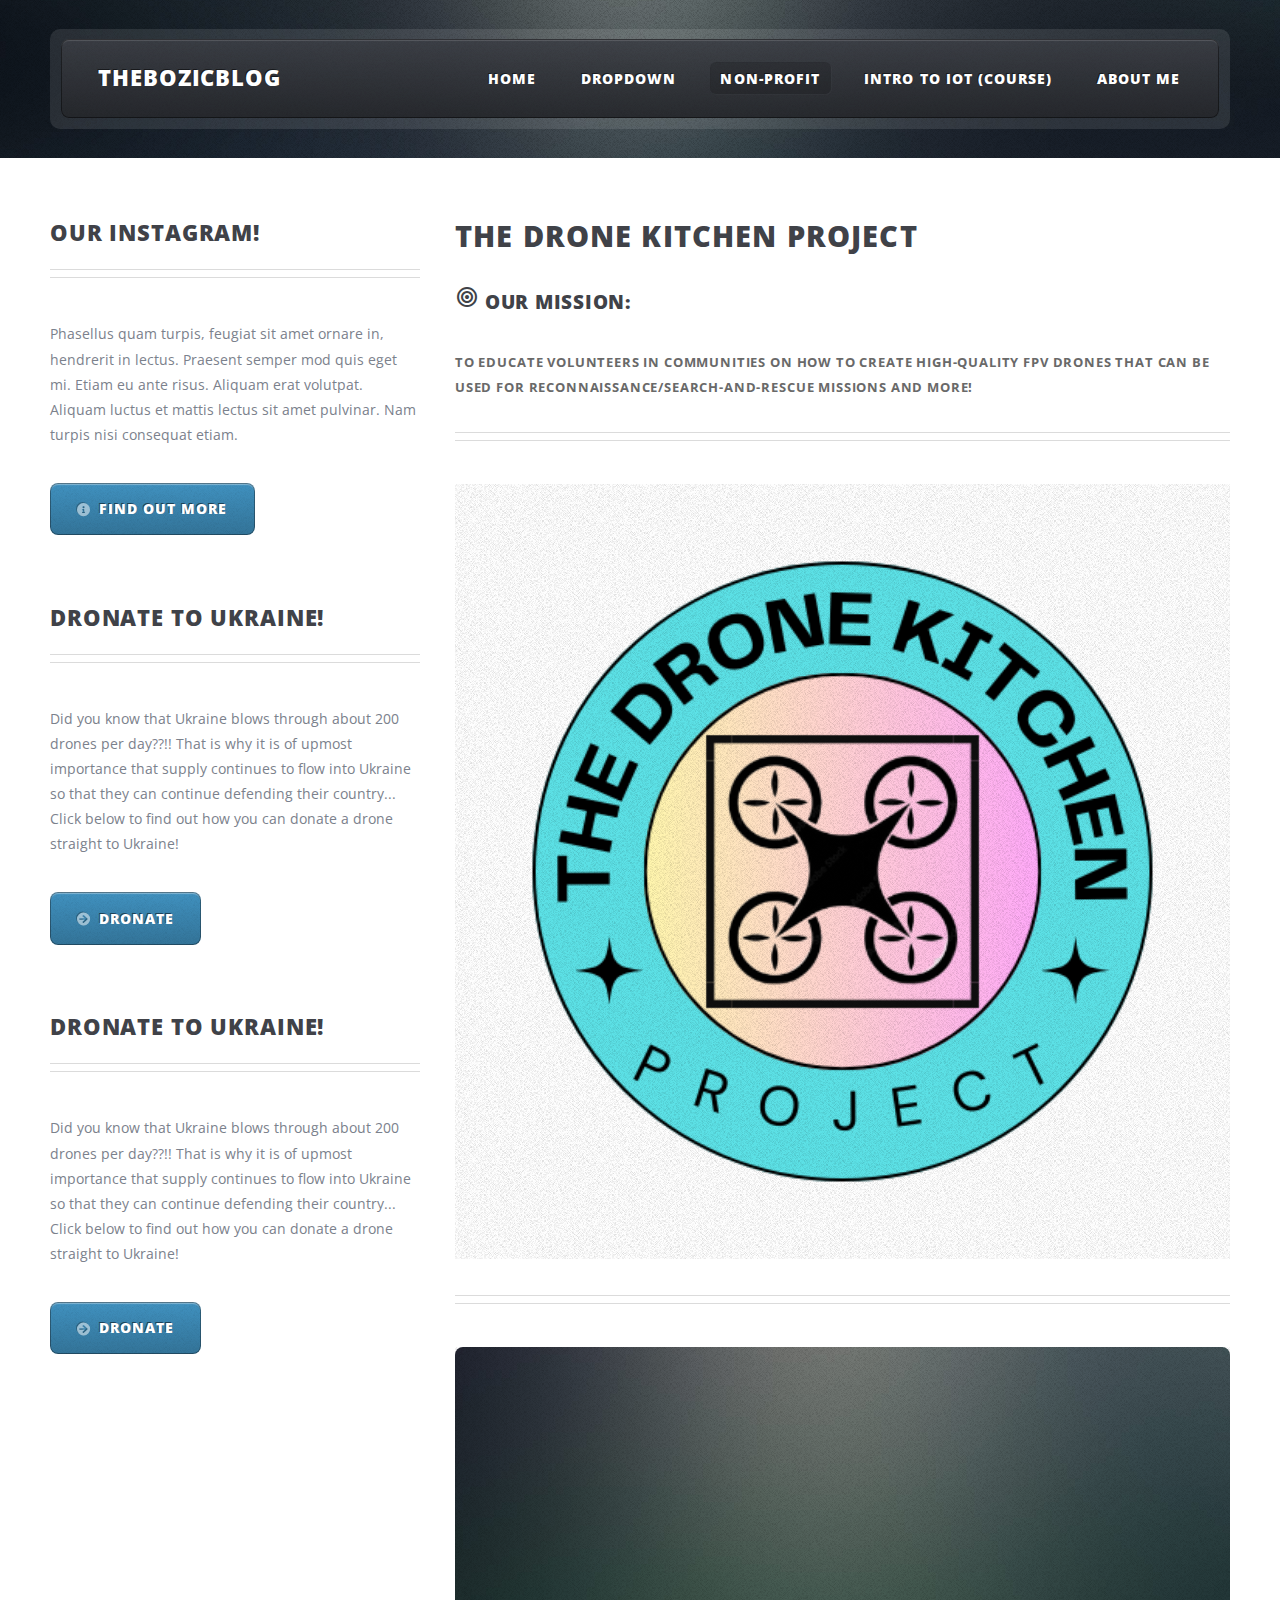
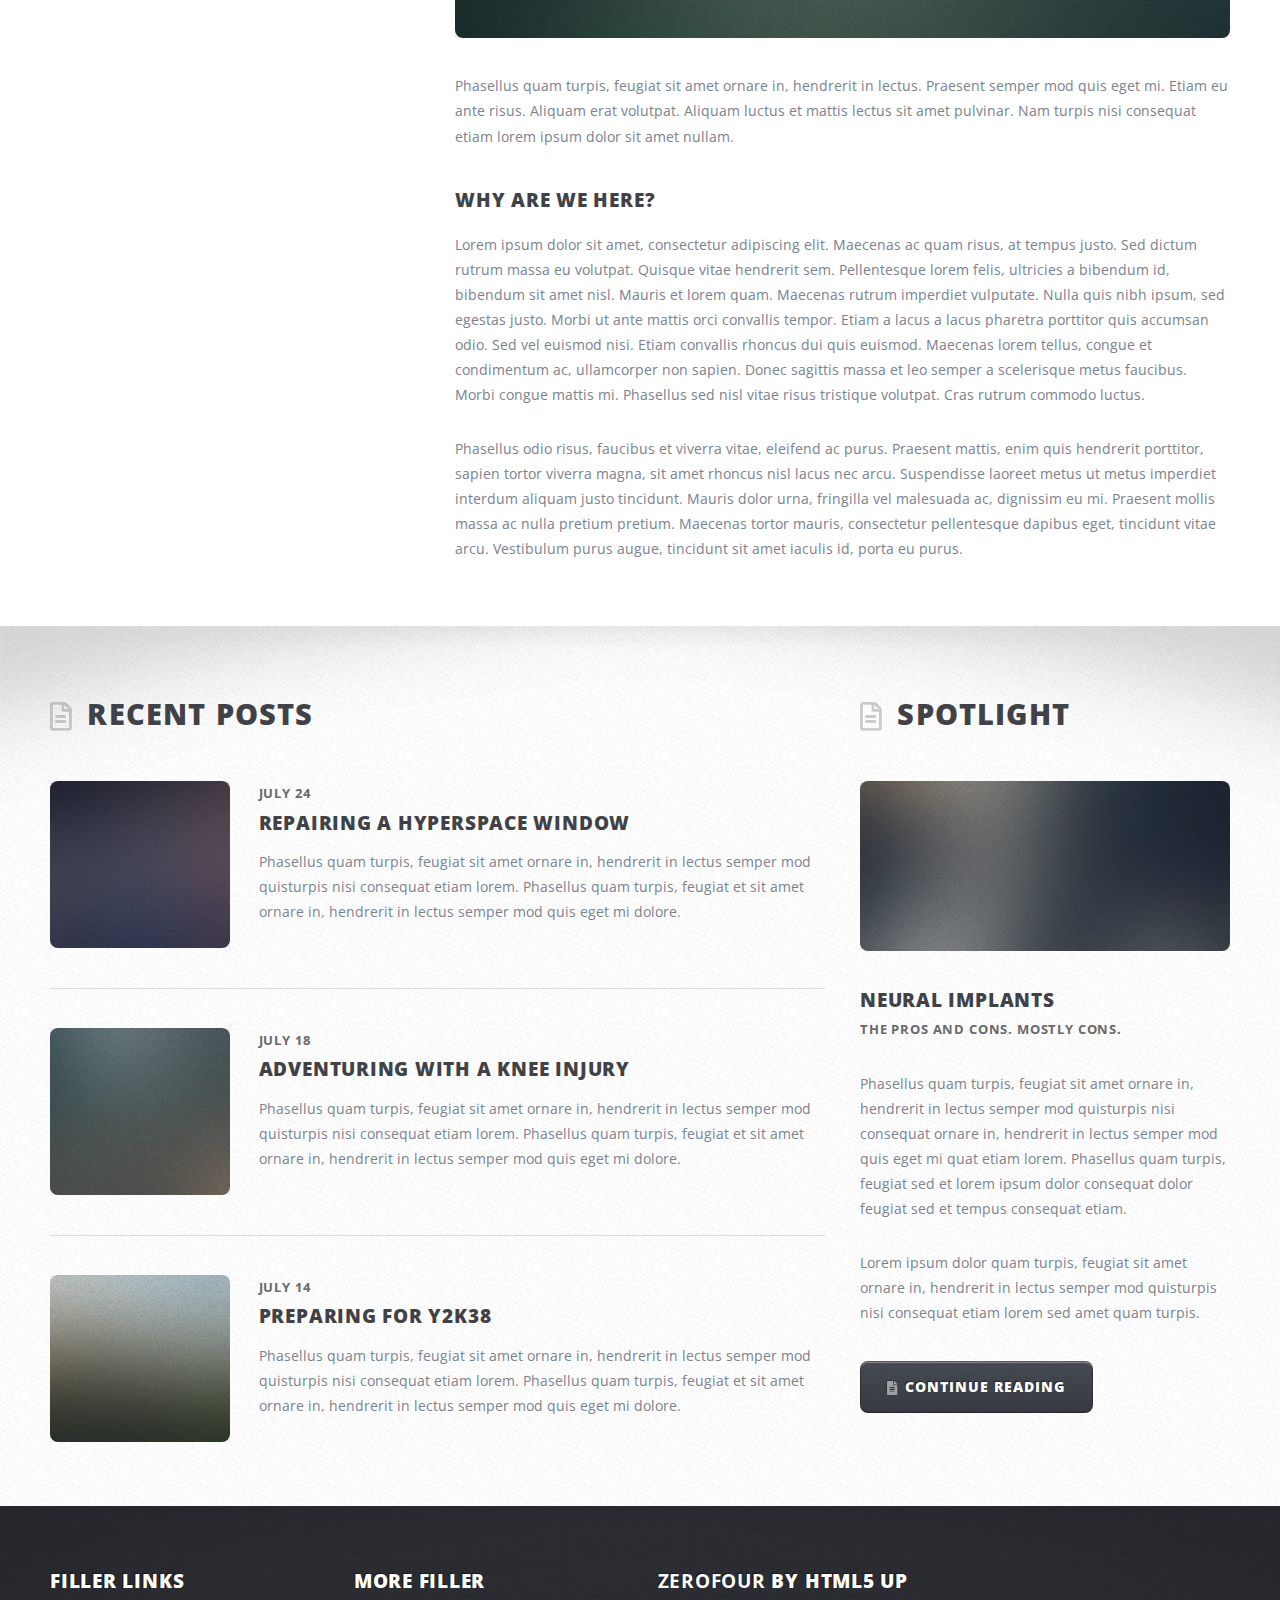
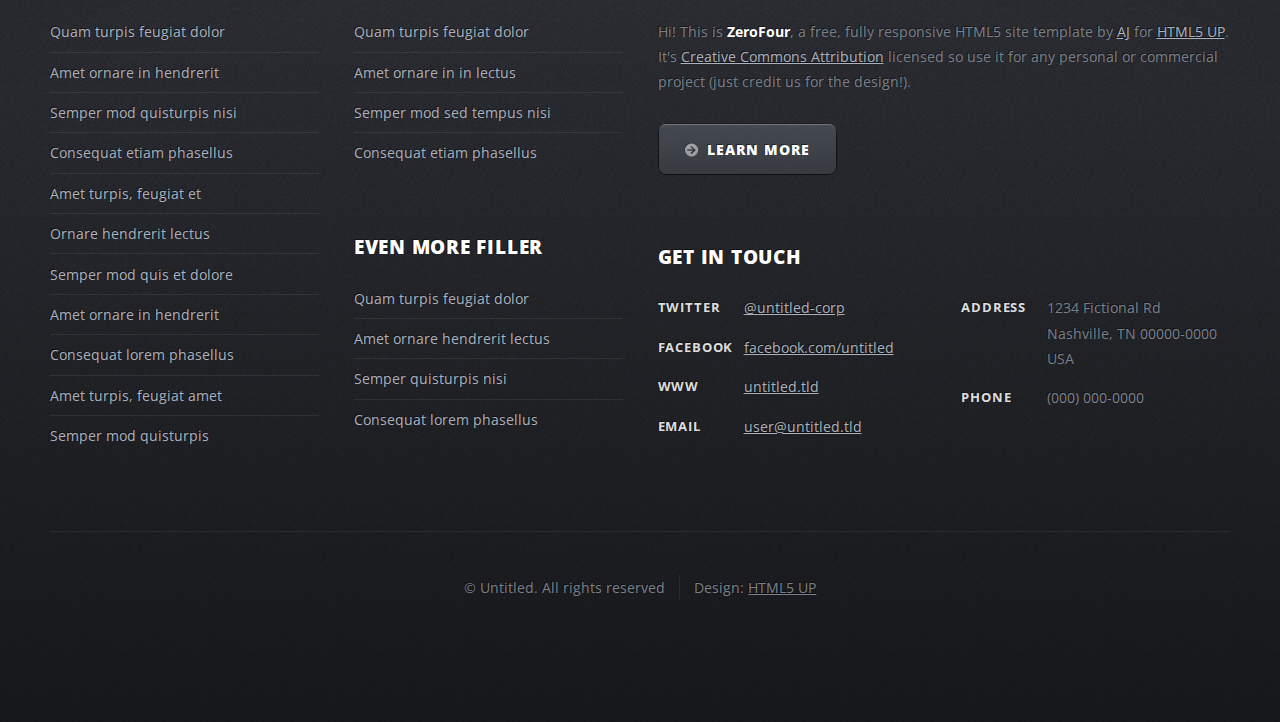
<file: left-sidebar.html>
<!DOCTYPE HTML>
<!--
	ZeroFour by HTML5 UP
	html5up.net | @ajlkn
	Free for personal and commercial use under the CCA 3.0 license (html5up.net/license)
-->
<html>
	<head>
		<title>The Drone Kitchen Project</title>
		<meta charset="utf-8" />
		<meta name="viewport" content="width=device-width, initial-scale=1, user-scalable=no" />
		<link rel="stylesheet" href="assets/css/main.css" />
        <link rel="stylesheet" href="https://fonts.googleapis.com/css2?family=Material+Symbols+Outlined:opsz,wght,FILL,GRAD@48,400,0,0" />
	</head>
	<body class="left-sidebar is-preload">
		<div id="page-wrapper">

			<!-- Header Wrapper -->
				<div id="header-wrapper">
					<div class="container">

						<!-- Header -->
							<header id="header">
								<div class="inner">

									<!-- Logo -->
										<h1><a href="index.html" id="logo">THEBOZICBLOG</a></h1>

									<!-- Nav -->
										<nav id="nav">
											<ul>
												<li><a href="index.html">Home</a></li>
												<li>
													<a href="#">Dropdown</a>
													<ul>
														<li><a href="#">Lorem ipsum dolor</a></li>
														<li><a href="#">Magna phasellus</a></li>
														<li>
															<a href="#">Phasellus consequat</a>
															<ul>
																<li><a href="#">Lorem ipsum dolor</a></li>
																<li><a href="#">Phasellus consequat</a></li>
																<li><a href="#">Magna phasellus</a></li>
																<li><a href="#">Etiam dolore nisl</a></li>
															</ul>
														</li>
														<li><a href="#">Veroeros feugiat</a></li>
													</ul>
												</li>
												<li class="current_page_item"><a href="left-sidebar.html">Non-Profit</a></li>
												<li><a href="right-sidebar.html">Intro to IOT (Course)</a></li>
												<li><a href="no-sidebar.html">ABOUT ME</a></li>
											</ul>
										</nav>

								</div>
							</header>

					</div>
				</div>

			<!-- Main Wrapper -->
				<div id="main-wrapper">
					<div class="wrapper style2">
						<div class="inner">
							<div class="container">
								<div class="row">
									<div class="col-4 col-12-medium">
										<div id="sidebar">

											<!-- Sidebar -->

												<section>
													<header class="major">
														<h2>Our Instagram!</h2>
													</header>
													<p>Phasellus quam turpis, feugiat sit amet ornare in, hendrerit in lectus.
													Praesent semper mod quis eget mi. Etiam eu ante risus. Aliquam erat volutpat.
													Aliquam luctus et mattis lectus sit amet pulvinar. Nam turpis nisi
													consequat etiam.</p>
													<footer>
														<a href="#" class="button icon solid fa-info-circle">Find out more</a>
													</footer>
												</section>
                                            
                                            <section>
													<header class="major">
														<h2>Dronate to Ukraine!</h2>
													</header>
													<ul class="style2">
														<p> 
                                                        Did you know that Ukraine blows through about 200 drones per day??!! That is why it is of upmost importance that supply continues to flow into Ukraine so that they can continue defending their country... Click below to find out how you can donate a drone straight to Ukraine! 
                                                        </p>
													</ul>
													<footer>
														<a href="#" class="button icon solid fa-arrow-circle-right">DRONATE</a>
													</footer>
												</section>

												<section>
													<header class="major">
														<h2>Dronate to Ukraine!</h2>
													</header>
													<ul class="style2">
														<p> 
                                                        Did you know that Ukraine blows through about 200 drones per day??!! That is why it is of upmost importance that supply continues to flow into Ukraine so that they can continue defending their country... Click below to find out how you can donate a drone straight to Ukraine! 
                                                        </p>
													</ul>
													<footer>
														<a href="#" class="button icon solid fa-arrow-circle-right">DRONATE</a>
													</footer>
												</section>

										</div>
									</div>
									<div class="col-8 col-12-medium imp-medium">
										<div id="content">

											<!-- Content -->

												<article>
													<header class="major">
														<h2>The Drone Kitchen Project</h2>
                                                        <h3>
                                                            <i class="material-symbols-outlined">target</i>

                                                        
														Our Mission: 
                                                            </h3>
                                                        <br>
                                                        
                                                        <p>
                                                            To educate volunteers in communities on how to create high-quality FPV drones that can be used for reconnaissance/search-and-rescue missions and more!</p>
													</header>
                                                    
                                                    <header class="major">
														<span class="image featured"><img src="images/DRONEKITCHENFINALLOGO.png" alt="" /></span>
													</header>

                                                    <!-- PICTURE OF US BUILDING A DRONE-->
													<span class="image featured"><img src="images/pic08.jpg" alt="" /></span>

													<p>Phasellus quam turpis, feugiat sit amet ornare in, hendrerit in lectus.
													Praesent semper mod quis eget mi. Etiam eu ante risus. Aliquam erat volutpat.
													Aliquam luctus et mattis lectus sit amet pulvinar. Nam turpis nisi
													consequat etiam lorem ipsum dolor sit amet nullam.</p>

													<h3>Why are we here?</h3>
													<p>Lorem ipsum dolor sit amet, consectetur adipiscing elit. Maecenas ac quam risus, at tempus
													justo. Sed dictum rutrum massa eu volutpat. Quisque vitae hendrerit sem. Pellentesque lorem felis,
													ultricies a bibendum id, bibendum sit amet nisl. Mauris et lorem quam. Maecenas rutrum imperdiet
													vulputate. Nulla quis nibh ipsum, sed egestas justo. Morbi ut ante mattis orci convallis tempor.
													Etiam a lacus a lacus pharetra porttitor quis accumsan odio. Sed vel euismod nisi. Etiam convallis
													rhoncus dui quis euismod. Maecenas lorem tellus, congue et condimentum ac, ullamcorper non sapien.
													Donec sagittis massa et leo semper a scelerisque metus faucibus. Morbi congue mattis mi.
													Phasellus sed nisl vitae risus tristique volutpat. Cras rutrum commodo luctus.</p>

													<p>Phasellus odio risus, faucibus et viverra vitae, eleifend ac purus. Praesent mattis, enim
													quis hendrerit porttitor, sapien tortor viverra magna, sit amet rhoncus nisl lacus nec arcu.
													Suspendisse laoreet metus ut metus imperdiet interdum aliquam justo tincidunt. Mauris dolor urna,
													fringilla vel malesuada ac, dignissim eu mi. Praesent mollis massa ac nulla pretium pretium.
													Maecenas tortor mauris, consectetur pellentesque dapibus eget, tincidunt vitae arcu.
													Vestibulum purus augue, tincidunt sit amet iaculis id, porta eu purus.</p>
												</article>

										</div>
									</div>
								</div>
							</div>
						</div>
					</div>
					<div class="wrapper style3">
						<div class="inner">
							<div class="container">
								<div class="row">
									<div class="col-8 col-12-medium">

										<!-- Article list -->
											<section class="box article-list">
												<h2 class="icon fa-file-alt">Recent Posts</h2>

												<!-- Excerpt -->
													<article class="box excerpt">
														<a href="#" class="image left"><img src="images/pic04.jpg" alt="" /></a>
														<div>
															<header>
																<span class="date">July 24</span>
																<h3><a href="#">Repairing a hyperspace window</a></h3>
															</header>
															<p>Phasellus quam turpis, feugiat sit amet ornare in, hendrerit in lectus
															semper mod quisturpis nisi consequat etiam lorem. Phasellus quam turpis,
															feugiat et sit amet ornare in, hendrerit in lectus semper mod quis eget mi dolore.</p>
														</div>
													</article>

												<!-- Excerpt -->
													<article class="box excerpt">
														<a href="#" class="image left"><img src="images/pic05.jpg" alt="" /></a>
														<div>
															<header>
																<span class="date">July 18</span>
																<h3><a href="#">Adventuring with a knee injury</a></h3>
															</header>
															<p>Phasellus quam turpis, feugiat sit amet ornare in, hendrerit in lectus
															semper mod quisturpis nisi consequat etiam lorem. Phasellus quam turpis,
															feugiat et sit amet ornare in, hendrerit in lectus semper mod quis eget mi dolore.</p>
														</div>
													</article>

												<!-- Excerpt -->
													<article class="box excerpt">
														<a href="#" class="image left"><img src="images/pic06.jpg" alt="" /></a>
														<div>
															<header>
																<span class="date">July 14</span>
																<h3><a href="#">Preparing for Y2K38</a></h3>
															</header>
															<p>Phasellus quam turpis, feugiat sit amet ornare in, hendrerit in lectus
															semper mod quisturpis nisi consequat etiam lorem. Phasellus quam turpis,
															feugiat et sit amet ornare in, hendrerit in lectus semper mod quis eget mi dolore.</p>
														</div>
													</article>

											</section>
									</div>
									<div class="col-4 col-12-medium">

										<!-- Spotlight -->
											<section class="box spotlight">
												<h2 class="icon fa-file-alt">Spotlight</h2>
												<article>
													<a href="#" class="image featured"><img src="images/pic07.jpg" alt=""></a>
													<header>
														<h3><a href="#">Neural Implants</a></h3>
														<p>The pros and cons. Mostly cons.</p>
													</header>
													<p>Phasellus quam turpis, feugiat sit amet ornare in, hendrerit in lectus semper mod
													quisturpis nisi consequat ornare in, hendrerit in lectus semper mod quis eget mi quat etiam
													lorem. Phasellus quam turpis, feugiat sed et lorem ipsum dolor consequat dolor feugiat sed
													et tempus consequat etiam.</p>
													<p>Lorem ipsum dolor quam turpis, feugiat sit amet ornare in, hendrerit in lectus semper
													mod quisturpis nisi consequat etiam lorem sed amet quam turpis.</p>
													<footer>
														<a href="#" class="button alt icon solid fa-file-alt">Continue Reading</a>
													</footer>
												</article>
											</section>

									</div>
								</div>
							</div>
						</div>
					</div>
				</div>

			<!-- Footer Wrapper -->
				<div id="footer-wrapper">
					<footer id="footer" class="container">
						<div class="row">
							<div class="col-3 col-6-medium col-12-small">

								<!-- Links -->
									<section>
										<h2>Filler Links</h2>
										<ul class="divided">
											<li><a href="#">Quam turpis feugiat dolor</a></li>
											<li><a href="#">Amet ornare in hendrerit </a></li>
											<li><a href="#">Semper mod quisturpis nisi</a></li>
											<li><a href="#">Consequat etiam phasellus</a></li>
											<li><a href="#">Amet turpis, feugiat et</a></li>
											<li><a href="#">Ornare hendrerit lectus</a></li>
											<li><a href="#">Semper mod quis et dolore</a></li>
											<li><a href="#">Amet ornare in hendrerit</a></li>
											<li><a href="#">Consequat lorem phasellus</a></li>
											<li><a href="#">Amet turpis, feugiat amet</a></li>
											<li><a href="#">Semper mod quisturpis</a></li>
										</ul>
									</section>

							</div>
							<div class="col-3 col-6-medium col-12-small">

								<!-- Links -->
									<section>
										<h2>More Filler</h2>
										<ul class="divided">
											<li><a href="#">Quam turpis feugiat dolor</a></li>
											<li><a href="#">Amet ornare in in lectus</a></li>
											<li><a href="#">Semper mod sed tempus nisi</a></li>
											<li><a href="#">Consequat etiam phasellus</a></li>
										</ul>
									</section>

								<!-- Links -->
									<section>
										<h2>Even More Filler</h2>
										<ul class="divided">
											<li><a href="#">Quam turpis feugiat dolor</a></li>
											<li><a href="#">Amet ornare hendrerit lectus</a></li>
											<li><a href="#">Semper quisturpis nisi</a></li>
											<li><a href="#">Consequat lorem phasellus</a></li>
										</ul>
									</section>

							</div>
							<div class="col-6 col-12-medium imp-medium">

								<!-- About -->
									<section>
										<h2><strong>ZeroFour</strong> by HTML5 UP</h2>
										<p>Hi! This is <strong>ZeroFour</strong>, a free, fully responsive HTML5 site
										template by <a href="http://twitter.com/ajlkn">AJ</a> for <a href="http://html5up.net/">HTML5 UP</a>.
										It's <a href="http://html5up.net/license/">Creative Commons Attribution</a>
										licensed so use it for any personal or commercial project (just credit us
										for the design!).</p>
										<a href="#" class="button alt icon solid fa-arrow-circle-right">Learn More</a>
									</section>

								<!-- Contact -->
									<section>
										<h2>Get in touch</h2>
										<div>
											<div class="row">
												<div class="col-6 col-12-small">
													<dl class="contact">
														<dt>Twitter</dt>
														<dd><a href="#">@untitled-corp</a></dd>
														<dt>Facebook</dt>
														<dd><a href="#">facebook.com/untitled</a></dd>
														<dt>WWW</dt>
														<dd><a href="#">untitled.tld</a></dd>
														<dt>Email</dt>
														<dd><a href="#">user@untitled.tld</a></dd>
													</dl>
												</div>
												<div class="col-6 col-12-small">
													<dl class="contact">
														<dt>Address</dt>
														<dd>
															1234 Fictional Rd<br />
															Nashville, TN 00000-0000<br />
															USA
														</dd>
														<dt>Phone</dt>
														<dd>(000) 000-0000</dd>
													</dl>
												</div>
											</div>
										</div>
									</section>

							</div>
							<div class="col-12">
								<div id="copyright">
									<ul class="menu">
										<li>&copy; Untitled. All rights reserved</li><li>Design: <a href="http://html5up.net">HTML5 UP</a></li>
									</ul>
								</div>
							</div>
						</div>
					</footer>
				</div>

		</div>

		<!-- Scripts -->
			<script src="assets/js/jquery.min.js"></script>
			<script src="assets/js/jquery.dropotron.min.js"></script>
			<script src="assets/js/browser.min.js"></script>
			<script src="assets/js/breakpoints.min.js"></script>
			<script src="assets/js/util.js"></script>
			<script src="assets/js/main.js"></script>

	</body>
</html>
</file>
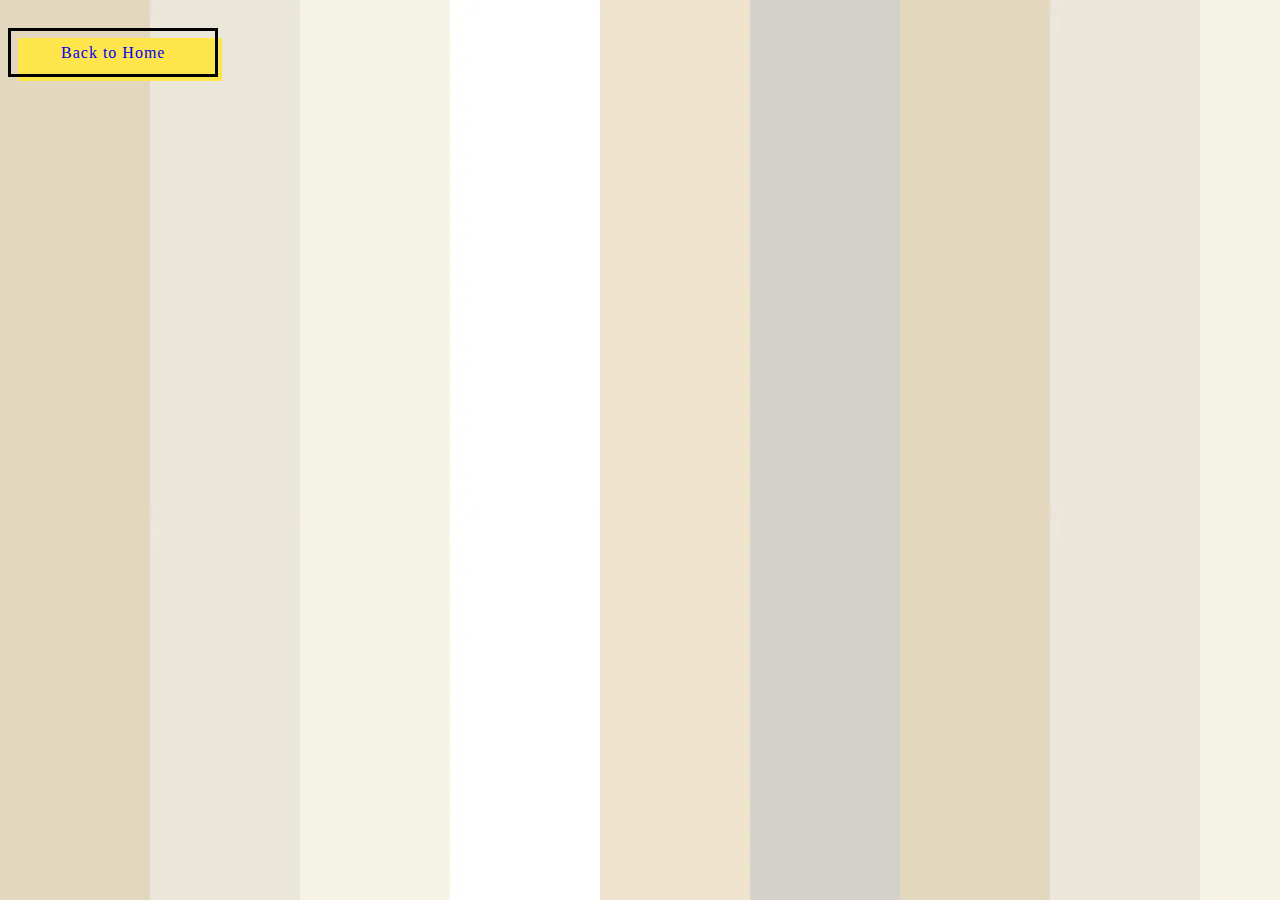
<file: no-sidebar.html>
<html>
<head>
    <meta charset="UTF-8">
    <meta name="viewport" content="width=device-width, initial-scale=1">
    <meta name="description" content="Humanitarian Development Blog">
    <title>About Me - Micah Bozic</title>
    <style type = "text/css">
        body{
            background-image: url('images/LaCalma.jpg')
        }
        
        .button1 {
            background: black;
            
            border: none;
            text-decoration-color: antiquewhite
            color: black;
            padding: 15px 32px;
            text-align: center;
            text-decoration: none;
            display: inline-block;
            font-size: 16px;
            margin: 4px 2px;
        
            cursor: pointer;
                
        }
.button-52 {
  
  font-size: 16px;
  font-weight: 200;
  letter-spacing: 1px;
  padding: 13px 20px 13px;
  outline: 0;
  border: 3px solid black;
  cursor: pointer;
  position: relative;
  background-color: rgba(0, 0, 0, 0);
  user-select: none;
  -webkit-user-select: none;
  touch-action: manipulation;
}

.button-52:after {
  content: "";
  background-color: #ffe54c;
  width: 100%;
  z-index: -1;
  position: absolute;
  height: 100%;
  top: 7px;
  left: 7px;
  transition: 0.7s;
}

.button-52:hover:after {
  top: 0px;
  left: 0px;
}

@media (min-width: 768px) {
  .button-52 {
    padding: 13px 50px 13px;
  }
}
        
 .center {
  display: block;
  margin-left: auto;
  margin-right: auto;
  width: 50%;
}
    </style>
    
    
    
   
    
    
    
    </head>

<br>

<br>
    
<body>
    
    
<a style= "text-decoration:none" href="index.html" class="button-52">Back to Home</a>
    
    
</body>





</html>
</file>
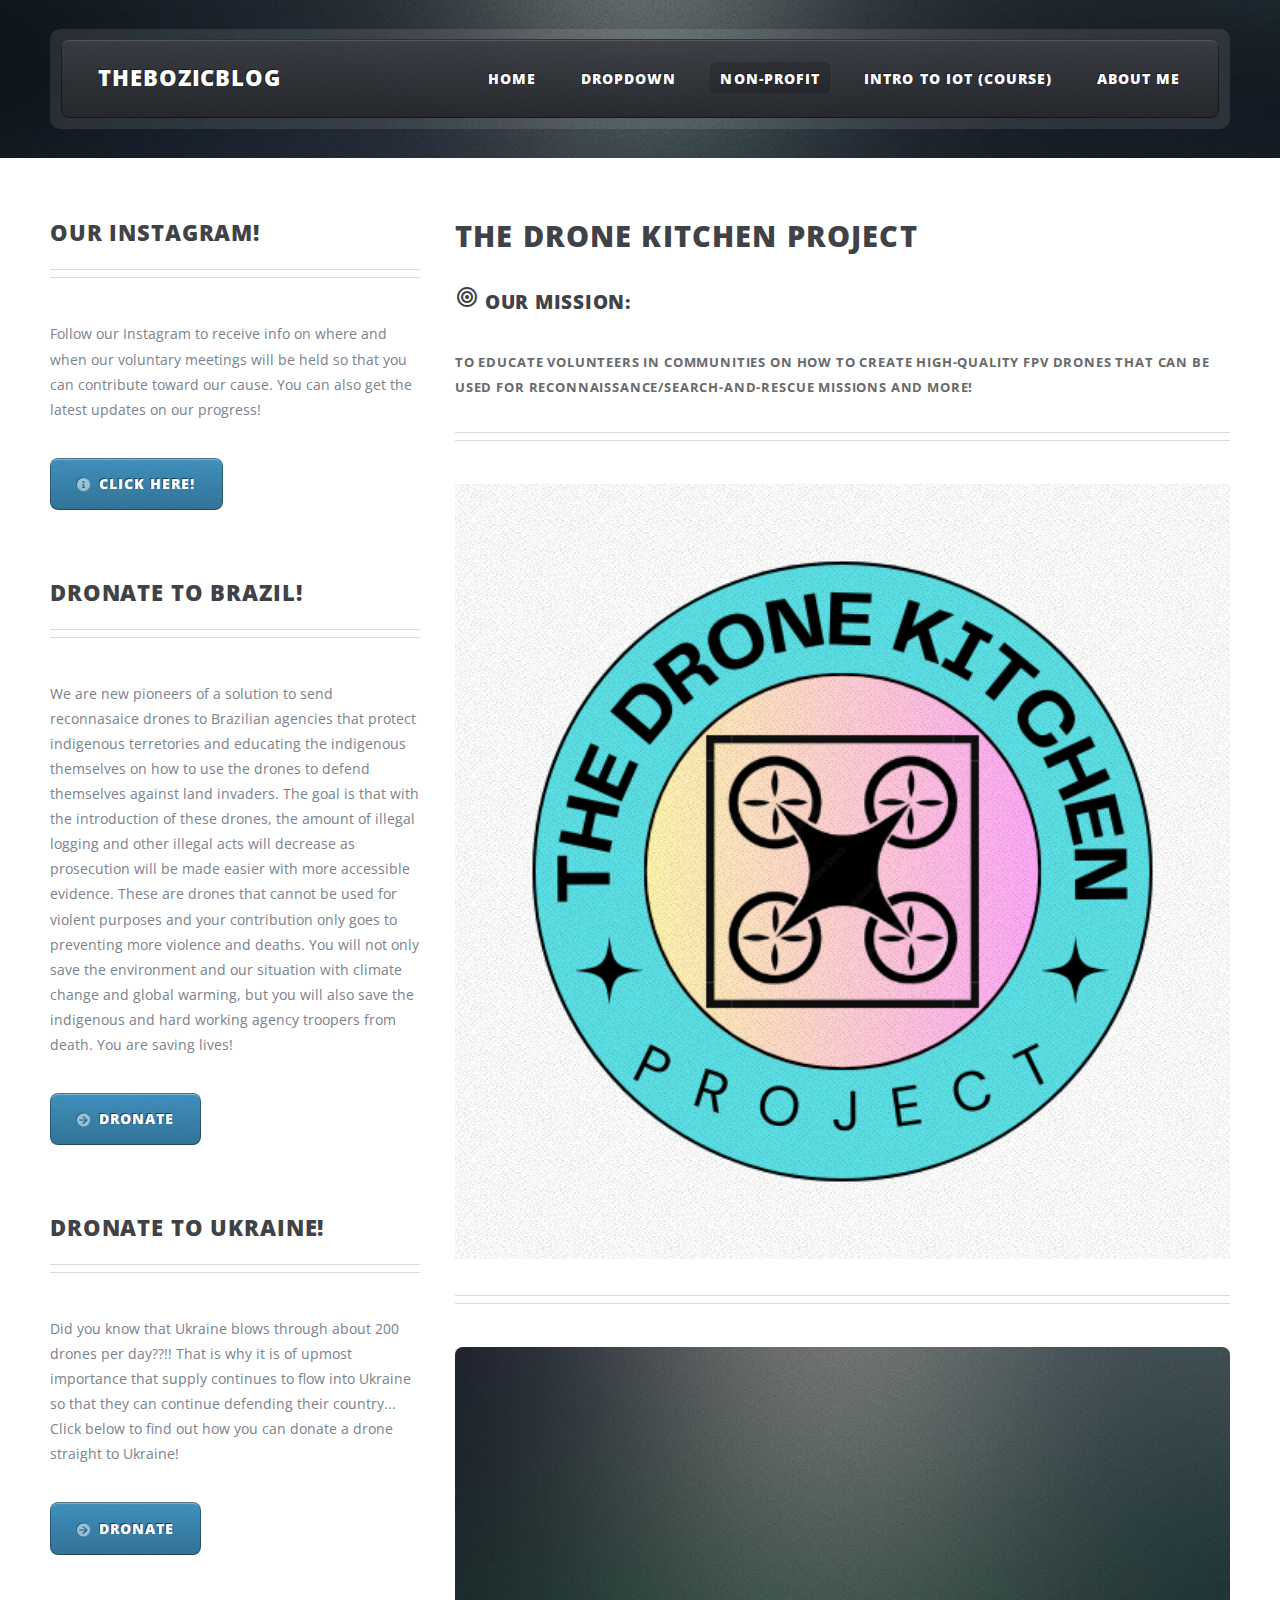
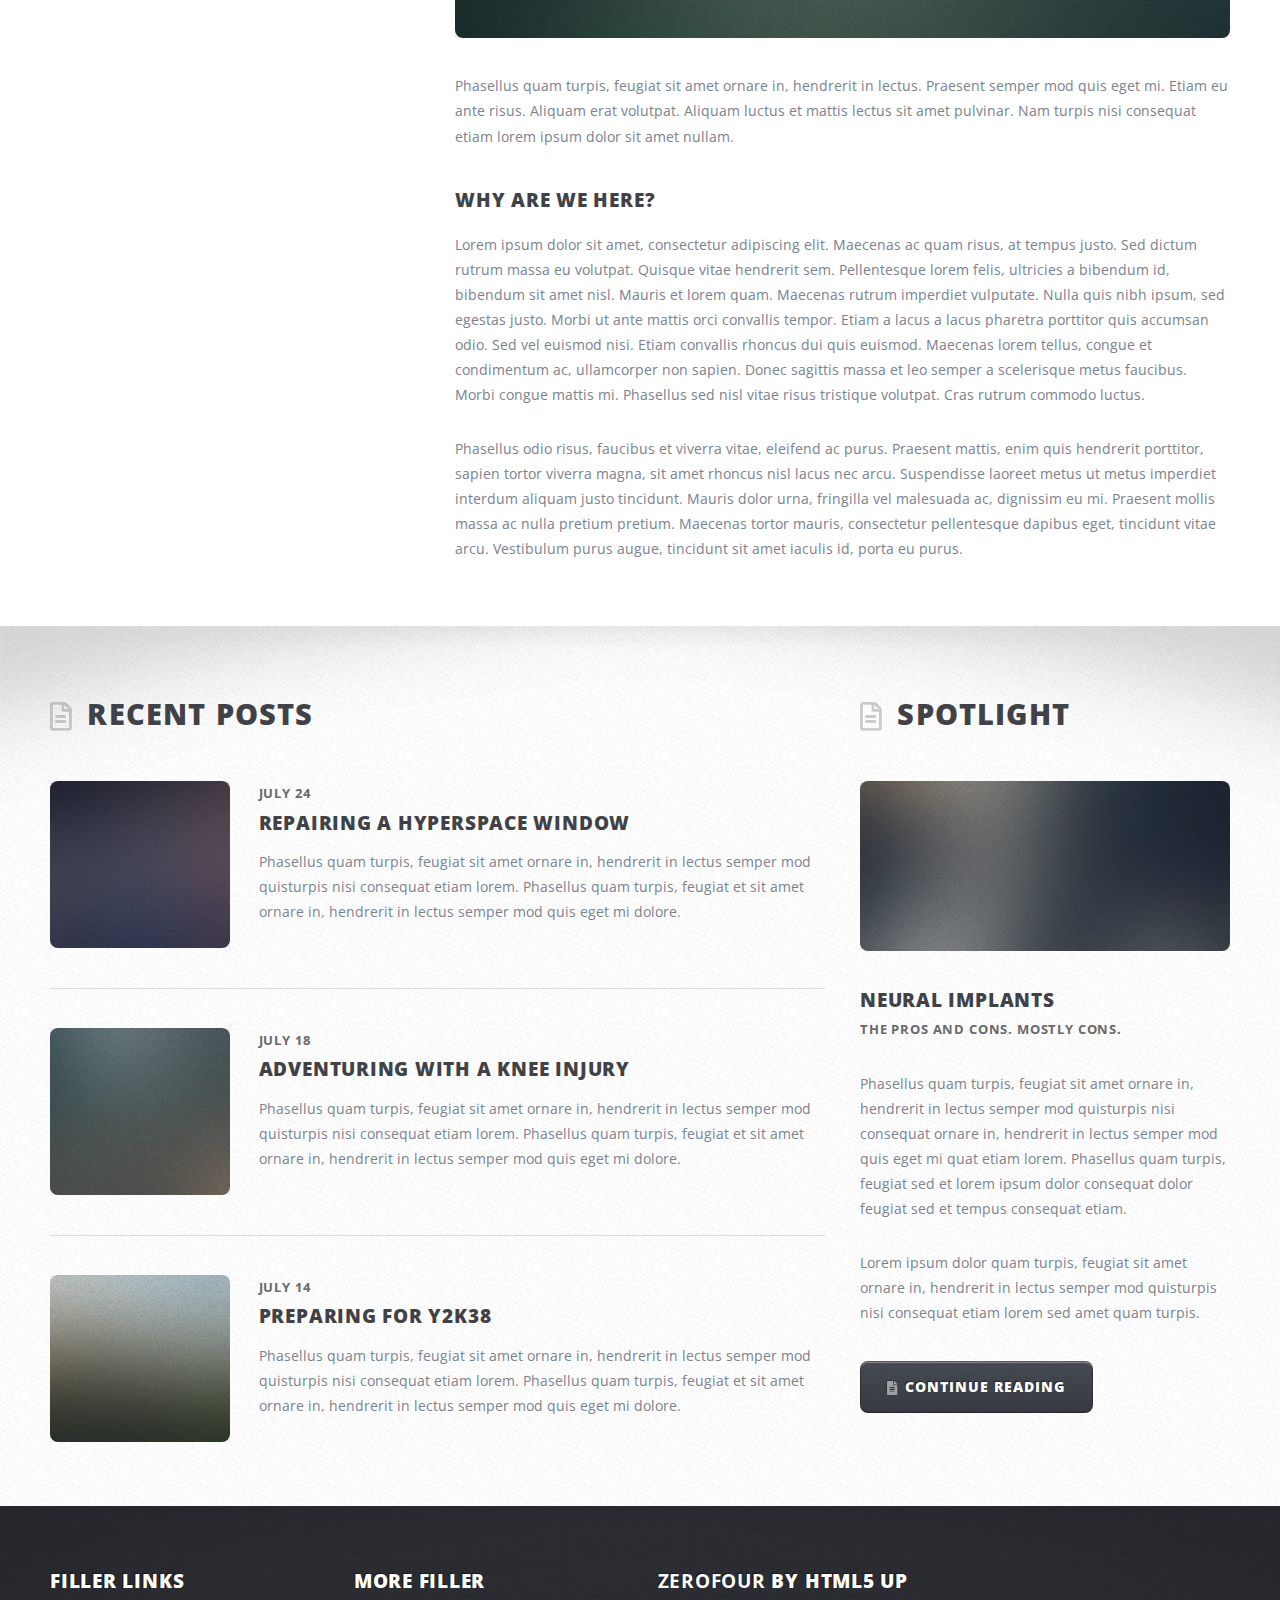
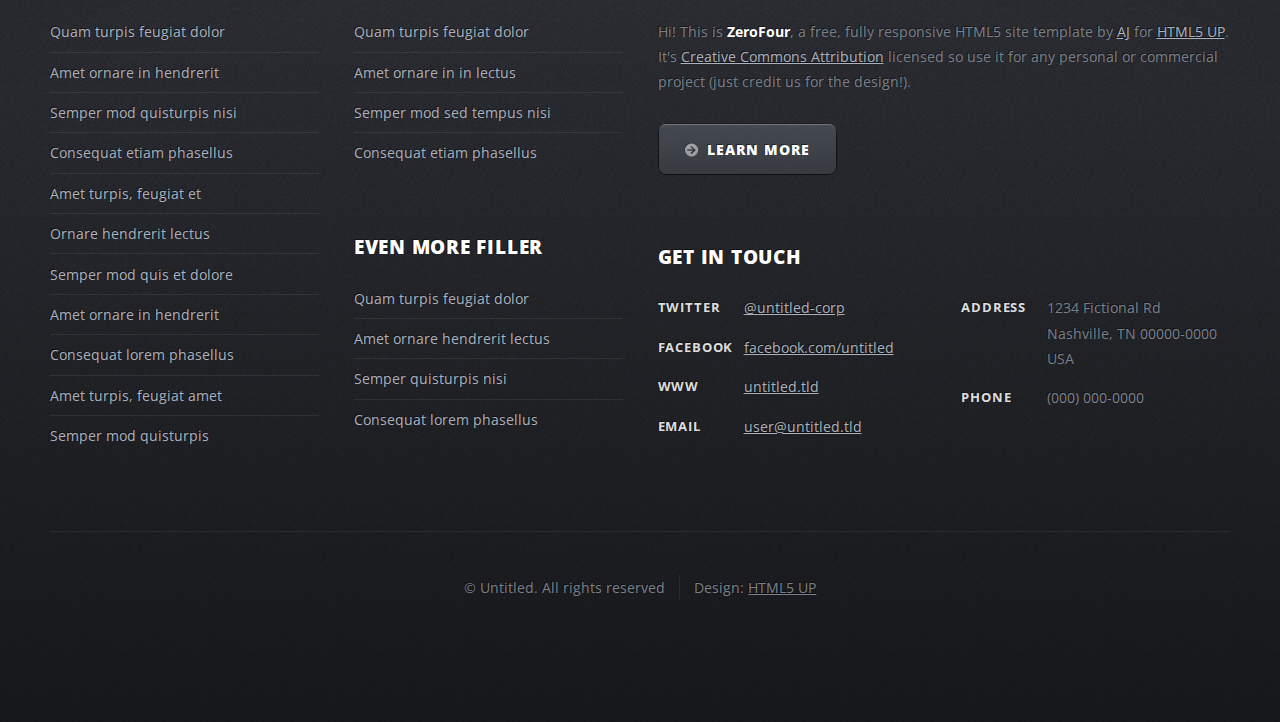
<file: non-profit.html>
<!DOCTYPE HTML>
<!--
	ZeroFour by HTML5 UP
	html5up.net | @ajlkn
	Free for personal and commercial use under the CCA 3.0 license (html5up.net/license)
-->
<html>
	<head>
		<title>The Drone Kitchen Project</title>
		<meta charset="utf-8" />
		<meta name="viewport" content="width=device-width, initial-scale=1, user-scalable=no" />
		<link rel="stylesheet" href="assets/css/main.css" />
        <link rel="stylesheet" href="https://fonts.googleapis.com/css2?family=Material+Symbols+Outlined:opsz,wght,FILL,GRAD@48,400,0,0" />
	</head>
	<body class="left-sidebar is-preload">
		<div id="page-wrapper">

			<!-- Header Wrapper -->
				<div id="header-wrapper">
					<div class="container">

						<!-- Header -->
							<header id="header">
								<div class="inner">

									<!-- Logo -->
										<h1><a href="index.html" id="logo">THEBOZICBLOG</a></h1>

									<!-- Nav -->
										<nav id="nav">
											<ul>
												<li><a href="index.html">Home</a></li>
												<li>
													<a href="#">Dropdown</a>
													<ul>
														<li><a href="#">Lorem ipsum dolor</a></li>
														<li><a href="#">Magna phasellus</a></li>
														<li>
															<a href="#">Phasellus consequat</a>
															<ul>
																<li><a href="#">Lorem ipsum dolor</a></li>
																<li><a href="#">Phasellus consequat</a></li>
																<li><a href="#">Magna phasellus</a></li>
																<li><a href="#">Etiam dolore nisl</a></li>
															</ul>
														</li>
														<li><a href="#">Veroeros feugiat</a></li>
													</ul>
												</li>
												<li class="current_page_item"><a href="left-sidebar.html">Non-Profit</a></li>
												<li><a href="INTRO-TO-IOT.html">Intro to IOT (Course)</a></li>
												<li><a href="no-sidebar.html">ABOUT ME</a></li>
											</ul>
										</nav>

								</div>
							</header>

					</div>
				</div>

			<!-- Main Wrapper -->
				<div id="main-wrapper">
					<div class="wrapper style2">
						<div class="inner">
							<div class="container">
								<div class="row">
									<div class="col-4 col-12-medium">
										<div id="sidebar">

											<!-- Sidebar -->

												<section>
													<header class="major">
														<h2>Our Instagram!</h2>
													</header>
													<p>Follow our Instagram to receive info on where and when our voluntary meetings will be held so that you can contribute toward our cause. You can also get the latest updates on our progress!</p>
													<footer>
														<a href="https://www.instagram.com/dronekitchenproject24/" class="button icon solid fa-info-circle">CLICK HERE!</a>
													</footer>
												</section>
                                            
                                            <section>
													<header class="major">
														<h2>Dronate to Brazil!</h2>
													</header>
													<ul class="style2">
														<p> 
                                                        We are new pioneers of a solution to send reconnasaice drones to Brazilian agencies that protect indigenous terretories and educating the indigenous themselves on how to use the drones to defend themselves against land invaders. The goal is that with the introduction of these drones, the amount of illegal logging and other illegal acts will decrease as prosecution will be made easier with more accessible evidence. These are drones that cannot be used for violent purposes and your contribution only goes to preventing more violence and deaths. You will not only save the environment and our situation with climate change and global warming, but you will also save the indigenous and hard working agency troopers from death. You are saving lives!
                                                        </p>
													</ul>
													<footer>
														<a href="#" class="button icon solid fa-arrow-circle-right">DRONATE</a>
													</footer>
												</section>

												<section>
													<header class="major">
														<h2>Dronate to Ukraine!</h2>
													</header>
													<ul class="style2">
														<p> 
                                                        Did you know that Ukraine blows through about 200 drones per day??!! That is why it is of upmost importance that supply continues to flow into Ukraine so that they can continue defending their country... Click below to find out how you can donate a drone straight to Ukraine! 
                                                        </p>
													</ul>
													<footer>
														<a href="#" class="button icon solid fa-arrow-circle-right">DRONATE</a>
													</footer>
												</section>

										</div>
									</div>
									<div class="col-8 col-12-medium imp-medium">
										<div id="content">

											<!-- Content -->

												<article>
													<header class="major">
														<h2>The Drone Kitchen Project</h2>
                                                        <h3>
                                                            <i class="material-symbols-outlined">target</i>

                                                        
														Our Mission: 
                                                            </h3>
                                                        <br>
                                                        
                                                        <p>
                                                            To educate volunteers in communities on how to create high-quality FPV drones that can be used for reconnaissance/search-and-rescue missions and more!</p>
													</header>
                                                    
                                                    <header class="major">
														<span class="image featured"><img src="images/DRONEKITCHENFINALLOGO.png" alt="" /></span>
													</header>

                                                    <!-- PICTURE OF US BUILDING A DRONE-->
													<span class="image featured"><img src="images/pic08.jpg" alt="" /></span>

													<p>Phasellus quam turpis, feugiat sit amet ornare in, hendrerit in lectus.
													Praesent semper mod quis eget mi. Etiam eu ante risus. Aliquam erat volutpat.
													Aliquam luctus et mattis lectus sit amet pulvinar. Nam turpis nisi
													consequat etiam lorem ipsum dolor sit amet nullam.</p>

													<h3>Why are we here?</h3>
													<p>Lorem ipsum dolor sit amet, consectetur adipiscing elit. Maecenas ac quam risus, at tempus
													justo. Sed dictum rutrum massa eu volutpat. Quisque vitae hendrerit sem. Pellentesque lorem felis,
													ultricies a bibendum id, bibendum sit amet nisl. Mauris et lorem quam. Maecenas rutrum imperdiet
													vulputate. Nulla quis nibh ipsum, sed egestas justo. Morbi ut ante mattis orci convallis tempor.
													Etiam a lacus a lacus pharetra porttitor quis accumsan odio. Sed vel euismod nisi. Etiam convallis
													rhoncus dui quis euismod. Maecenas lorem tellus, congue et condimentum ac, ullamcorper non sapien.
													Donec sagittis massa et leo semper a scelerisque metus faucibus. Morbi congue mattis mi.
													Phasellus sed nisl vitae risus tristique volutpat. Cras rutrum commodo luctus.</p>

													<p>Phasellus odio risus, faucibus et viverra vitae, eleifend ac purus. Praesent mattis, enim
													quis hendrerit porttitor, sapien tortor viverra magna, sit amet rhoncus nisl lacus nec arcu.
													Suspendisse laoreet metus ut metus imperdiet interdum aliquam justo tincidunt. Mauris dolor urna,
													fringilla vel malesuada ac, dignissim eu mi. Praesent mollis massa ac nulla pretium pretium.
													Maecenas tortor mauris, consectetur pellentesque dapibus eget, tincidunt vitae arcu.
													Vestibulum purus augue, tincidunt sit amet iaculis id, porta eu purus.</p>
												</article>

										</div>
									</div>
								</div>
							</div>
						</div>
					</div>
					<div class="wrapper style3">
						<div class="inner">
							<div class="container">
								<div class="row">
									<div class="col-8 col-12-medium">

										<!-- Article list -->
											<section class="box article-list">
												<h2 class="icon fa-file-alt">Recent Posts</h2>

												<!-- Excerpt -->
													<article class="box excerpt">
														<a href="#" class="image left"><img src="images/pic04.jpg" alt="" /></a>
														<div>
															<header>
																<span class="date">July 24</span>
																<h3><a href="#">Repairing a hyperspace window</a></h3>
															</header>
															<p>Phasellus quam turpis, feugiat sit amet ornare in, hendrerit in lectus
															semper mod quisturpis nisi consequat etiam lorem. Phasellus quam turpis,
															feugiat et sit amet ornare in, hendrerit in lectus semper mod quis eget mi dolore.</p>
														</div>
													</article>

												<!-- Excerpt -->
													<article class="box excerpt">
														<a href="#" class="image left"><img src="images/pic05.jpg" alt="" /></a>
														<div>
															<header>
																<span class="date">July 18</span>
																<h3><a href="#">Adventuring with a knee injury</a></h3>
															</header>
															<p>Phasellus quam turpis, feugiat sit amet ornare in, hendrerit in lectus
															semper mod quisturpis nisi consequat etiam lorem. Phasellus quam turpis,
															feugiat et sit amet ornare in, hendrerit in lectus semper mod quis eget mi dolore.</p>
														</div>
													</article>

												<!-- Excerpt -->
													<article class="box excerpt">
														<a href="#" class="image left"><img src="images/pic06.jpg" alt="" /></a>
														<div>
															<header>
																<span class="date">July 14</span>
																<h3><a href="#">Preparing for Y2K38</a></h3>
															</header>
															<p>Phasellus quam turpis, feugiat sit amet ornare in, hendrerit in lectus
															semper mod quisturpis nisi consequat etiam lorem. Phasellus quam turpis,
															feugiat et sit amet ornare in, hendrerit in lectus semper mod quis eget mi dolore.</p>
														</div>
													</article>

											</section>
									</div>
									<div class="col-4 col-12-medium">

										<!-- Spotlight -->
											<section class="box spotlight">
												<h2 class="icon fa-file-alt">Spotlight</h2>
												<article>
													<a href="#" class="image featured"><img src="images/pic07.jpg" alt=""></a>
													<header>
														<h3><a href="#">Neural Implants</a></h3>
														<p>The pros and cons. Mostly cons.</p>
													</header>
													<p>Phasellus quam turpis, feugiat sit amet ornare in, hendrerit in lectus semper mod
													quisturpis nisi consequat ornare in, hendrerit in lectus semper mod quis eget mi quat etiam
													lorem. Phasellus quam turpis, feugiat sed et lorem ipsum dolor consequat dolor feugiat sed
													et tempus consequat etiam.</p>
													<p>Lorem ipsum dolor quam turpis, feugiat sit amet ornare in, hendrerit in lectus semper
													mod quisturpis nisi consequat etiam lorem sed amet quam turpis.</p>
													<footer>
														<a href="#" class="button alt icon solid fa-file-alt">Continue Reading</a>
													</footer>
												</article>
											</section>

									</div>
								</div>
							</div>
						</div>
					</div>
				</div>

			<!-- Footer Wrapper -->
				<div id="footer-wrapper">
					<footer id="footer" class="container">
						<div class="row">
							<div class="col-3 col-6-medium col-12-small">

								<!-- Links -->
									<section>
										<h2>Filler Links</h2>
										<ul class="divided">
											<li><a href="#">Quam turpis feugiat dolor</a></li>
											<li><a href="#">Amet ornare in hendrerit </a></li>
											<li><a href="#">Semper mod quisturpis nisi</a></li>
											<li><a href="#">Consequat etiam phasellus</a></li>
											<li><a href="#">Amet turpis, feugiat et</a></li>
											<li><a href="#">Ornare hendrerit lectus</a></li>
											<li><a href="#">Semper mod quis et dolore</a></li>
											<li><a href="#">Amet ornare in hendrerit</a></li>
											<li><a href="#">Consequat lorem phasellus</a></li>
											<li><a href="#">Amet turpis, feugiat amet</a></li>
											<li><a href="#">Semper mod quisturpis</a></li>
										</ul>
									</section>

							</div>
							<div class="col-3 col-6-medium col-12-small">

								<!-- Links -->
									<section>
										<h2>More Filler</h2>
										<ul class="divided">
											<li><a href="#">Quam turpis feugiat dolor</a></li>
											<li><a href="#">Amet ornare in in lectus</a></li>
											<li><a href="#">Semper mod sed tempus nisi</a></li>
											<li><a href="#">Consequat etiam phasellus</a></li>
										</ul>
									</section>

								<!-- Links -->
									<section>
										<h2>Even More Filler</h2>
										<ul class="divided">
											<li><a href="#">Quam turpis feugiat dolor</a></li>
											<li><a href="#">Amet ornare hendrerit lectus</a></li>
											<li><a href="#">Semper quisturpis nisi</a></li>
											<li><a href="#">Consequat lorem phasellus</a></li>
										</ul>
									</section>

							</div>
							<div class="col-6 col-12-medium imp-medium">

								<!-- About -->
									<section>
										<h2><strong>ZeroFour</strong> by HTML5 UP</h2>
										<p>Hi! This is <strong>ZeroFour</strong>, a free, fully responsive HTML5 site
										template by <a href="http://twitter.com/ajlkn">AJ</a> for <a href="http://html5up.net/">HTML5 UP</a>.
										It's <a href="http://html5up.net/license/">Creative Commons Attribution</a>
										licensed so use it for any personal or commercial project (just credit us
										for the design!).</p>
										<a href="#" class="button alt icon solid fa-arrow-circle-right">Learn More</a>
									</section>

								<!-- Contact -->
									<section>
										<h2>Get in touch</h2>
										<div>
											<div class="row">
												<div class="col-6 col-12-small">
													<dl class="contact">
														<dt>Twitter</dt>
														<dd><a href="#">@untitled-corp</a></dd>
														<dt>Facebook</dt>
														<dd><a href="#">facebook.com/untitled</a></dd>
														<dt>WWW</dt>
														<dd><a href="#">untitled.tld</a></dd>
														<dt>Email</dt>
														<dd><a href="#">user@untitled.tld</a></dd>
													</dl>
												</div>
												<div class="col-6 col-12-small">
													<dl class="contact">
														<dt>Address</dt>
														<dd>
															1234 Fictional Rd<br />
															Nashville, TN 00000-0000<br />
															USA
														</dd>
														<dt>Phone</dt>
														<dd>(000) 000-0000</dd>
													</dl>
												</div>
											</div>
										</div>
									</section>

							</div>
							<div class="col-12">
								<div id="copyright">
									<ul class="menu">
										<li>&copy; Untitled. All rights reserved</li><li>Design: <a href="http://html5up.net">HTML5 UP</a></li>
									</ul>
								</div>
							</div>
						</div>
					</footer>
				</div>

		</div>

		<!-- Scripts -->
			<script src="assets/js/jquery.min.js"></script>
			<script src="assets/js/jquery.dropotron.min.js"></script>
			<script src="assets/js/browser.min.js"></script>
			<script src="assets/js/breakpoints.min.js"></script>
			<script src="assets/js/util.js"></script>
			<script src="assets/js/main.js"></script>

	</body>
</html>
</file>
<file: assets/css/main.css>
@import url("https://fonts.googleapis.com/css?family=Open+Sans:400,400italic,700,800");
@import url("fontawesome-all.min.css");

/*
	ZeroFour by HTML5 UP
	html5up.net | @ajlkn
	Free for personal and commercial use under the CCA 3.0 license (html5up.net/license)
*/

html, body, div, span, applet, object,
iframe, h1, h2, h3, h4, h5, h6, p, blockquote,
pre, a, abbr, acronym, address, big, cite,
code, del, dfn, em, img, ins, kbd, q, s, samp,
small, strike, strong, sub, sup, tt, var, b,
u, i, center, dl, dt, dd, ol, ul, li, fieldset,
form, label, legend, table, caption, tbody,
tfoot, thead, tr, th, td, article, aside,
canvas, details, embed, figure, figcaption,
footer, header, hgroup, menu, nav, output, ruby,
section, summary, time, mark, audio, video {
	margin: 0;
	padding: 0;
	border: 0;
	font-size: 100%;
	font: inherit;
	vertical-align: baseline;}

article, aside, details, figcaption, figure,
footer, header, hgroup, menu, nav, section {
	display: block;}

body {
	line-height: 1;
}

ol, ul {
	list-style: none;
}

blockquote, q {
	quotes: none;
}

	blockquote:before, blockquote:after, q:before, q:after {
		content: '';
		content: none;
	}

table {
	border-collapse: collapse;
	border-spacing: 0;
}

body {
	-webkit-text-size-adjust: none;
}

mark {
	background-color: transparent;
	color: inherit;
}

input::-moz-focus-inner {
	border: 0;
	padding: 0;
}

input, select, textarea {
	-moz-appearance: none;
	-webkit-appearance: none;
	-ms-appearance: none;
	appearance: none;
}

/* Basic */

	html {
		box-sizing: border-box;
	}

	*, *:before, *:after {
		box-sizing: inherit;
	}

	@-ms-viewport {
		width: device-width;
	}

	body {
		background: #303238 url("images/bg01.png");
	}

		body.is-preload * {
			-moz-transition: none !important;
			-webkit-transition: none !important;
			-ms-transition: none !important;
			transition: none !important;
			-moz-animation: none !important;
			-webkit-animation: none !important;
			-ms-animation: none !important;
			animation: none !important;
		}

	body, input, select, textarea {
		font-family: 'Open Sans', sans-serif;
		color: #7b818c;
		font-weight: 400;
		font-size: 11pt;
		line-height: 1.85em;
	}

	a {
		color: inherit;
		text-decoration: underline;
	}

		a:hover {
			text-decoration: none;
		}

	h1, h2, h3, h4, h5, h6 {
		text-transform: uppercase;
		font-weight: 800;
		letter-spacing: 0.04em;
		color: #404248;
		margin: 0 0 1em 0;
	}

	h1 a, h2 a, h3 a, h4 a, h5 a, h6 a {
		color: inherit;
		text-decoration: none;
		outline: 0;
	}

	h2 {
		font-size: 2em;
		margin: 0 0 1.5em 0;
		line-height: 1em;
	}

		h2.icon {
			line-height: 48px;
		}

			h2.icon:before {
				position: relative;
				top: 0.05em;
				margin-right: 0.5em;
				opacity: 0.25;
			}

	h3 {
		font-size: 1.35em;
		margin-top: 2em;
	}

	b, strong {
		color: #404248;
		font-weight: 700;
	}

	i, em {
		font-style: italic;
	}

	br.clear {
		clear: both;
	}

	sub {
		position: relative;
		top: 0.5em;
		font-size: 0.8em;
	}

	sup {
		position: relative;
		top: -0.5em;
		font-size: 0.8em;
	}

	hr {
		border: 0;
		border-top: solid 1px #ddd;
	}

	blockquote {
		border-left: solid 0.5em #ddd;
		padding: 1em 0 1em 2em;
		font-style: italic;
	}

	p, ul, ol, dl, table {
		margin-bottom: 2em;
	}

	.date {
		display: block;
		text-transform: uppercase;
		font-weight: 700;
		letter-spacing: 0.065em;
		font-size: 0.9em;
		color: #696969;
		margin: 0 0 0.25em 0;
	}

/* Container */

	.container {
		margin: 0 auto;
		max-width: calc(100% - 100px);
		width: 1200px;
	}

		@media screen and (max-width: 1280px) {

			.container {
				width: 100%;
			}

		}

		@media screen and (max-width: 980px) {

			.container {
				width: 100%;
			}

		}

		@media screen and (max-width: 736px) {

			.container {
				width: 100%;
				max-width: 100%;
			}

		}

/* Row */

	.row {
		display: flex;
		flex-wrap: wrap;
		box-sizing: border-box;
		align-items: stretch;
	}

		.row > * {
			box-sizing: border-box;
		}

		.row.gtr-uniform > * > :last-child {
			margin-bottom: 0;
		}

		.row.aln-left {
			justify-content: flex-start;
		}

		.row.aln-center {
			justify-content: center;
		}

		.row.aln-right {
			justify-content: flex-end;
		}

		.row.aln-top {
			align-items: flex-start;
		}

		.row.aln-middle {
			align-items: center;
		}

		.row.aln-bottom {
			align-items: flex-end;
		}

		.row > .imp {
			order: -1;
		}

		.row > .col-1 {
			width: 8.33333%;
		}

		.row > .off-1 {
			margin-left: 8.33333%;
		}

		.row > .col-2 {
			width: 16.66667%;
		}

		.row > .off-2 {
			margin-left: 16.66667%;
		}

		.row > .col-3 {
			width: 25%;
		}

		.row > .off-3 {
			margin-left: 25%;
		}

		.row > .col-4 {
			width: 33.33333%;
		}

		.row > .off-4 {
			margin-left: 33.33333%;
		}

		.row > .col-5 {
			width: 41.66667%;
		}

		.row > .off-5 {
			margin-left: 41.66667%;
		}

		.row > .col-6 {
			width: 50%;
		}

		.row > .off-6 {
			margin-left: 50%;
		}

		.row > .col-7 {
			width: 58.33333%;
		}

		.row > .off-7 {
			margin-left: 58.33333%;
		}

		.row > .col-8 {
			width: 66.66667%;
		}

		.row > .off-8 {
			margin-left: 66.66667%;
		}

		.row > .col-9 {
			width: 75%;
		}

		.row > .off-9 {
			margin-left: 75%;
		}

		.row > .col-10 {
			width: 83.33333%;
		}

		.row > .off-10 {
			margin-left: 83.33333%;
		}

		.row > .col-11 {
			width: 91.66667%;
		}

		.row > .off-11 {
			margin-left: 91.66667%;
		}

		.row > .col-12 {
			width: 100%;
		}

		.row > .off-12 {
			margin-left: 100%;
		}

		.row.gtr-0 {
			margin-top: 0px;
			margin-left: 0px;
		}

			.row.gtr-0 > * {
				padding: 0px 0 0 0px;
			}

			.row.gtr-0.gtr-uniform {
				margin-top: 0px;
			}

				.row.gtr-0.gtr-uniform > * {
					padding-top: 0px;
				}

		.row.gtr-25 {
			margin-top: -12.5px;
			margin-left: -12.5px;
		}

			.row.gtr-25 > * {
				padding: 12.5px 0 0 12.5px;
			}

			.row.gtr-25.gtr-uniform {
				margin-top: -12.5px;
			}

				.row.gtr-25.gtr-uniform > * {
					padding-top: 12.5px;
				}

		.row.gtr-50 {
			margin-top: -25px;
			margin-left: -25px;
		}

			.row.gtr-50 > * {
				padding: 25px 0 0 25px;
			}

			.row.gtr-50.gtr-uniform {
				margin-top: -25px;
			}

				.row.gtr-50.gtr-uniform > * {
					padding-top: 25px;
				}

		.row {
			margin-top: -50px;
			margin-left: -50px;
		}

			.row > * {
				padding: 50px 0 0 50px;
			}

			.row.gtr-uniform {
				margin-top: -50px;
			}

				.row.gtr-uniform > * {
					padding-top: 50px;
				}

		.row.gtr-150 {
			margin-top: -75px;
			margin-left: -75px;
		}

			.row.gtr-150 > * {
				padding: 75px 0 0 75px;
			}

			.row.gtr-150.gtr-uniform {
				margin-top: -75px;
			}

				.row.gtr-150.gtr-uniform > * {
					padding-top: 75px;
				}

		.row.gtr-200 {
			margin-top: -100px;
			margin-left: -100px;
		}

			.row.gtr-200 > * {
				padding: 100px 0 0 100px;
			}

			.row.gtr-200.gtr-uniform {
				margin-top: -100px;
			}

				.row.gtr-200.gtr-uniform > * {
					padding-top: 100px;
				}

		@media screen and (max-width: 1280px) {

			.row {
				display: flex;
				flex-wrap: wrap;
				box-sizing: border-box;
				align-items: stretch;
			}

				.row > * {
					box-sizing: border-box;
				}

				.row.gtr-uniform > * > :last-child {
					margin-bottom: 0;
				}

				.row.aln-left {
					justify-content: flex-start;
				}

				.row.aln-center {
					justify-content: center;
				}

				.row.aln-right {
					justify-content: flex-end;
				}

				.row.aln-top {
					align-items: flex-start;
				}

				.row.aln-middle {
					align-items: center;
				}

				.row.aln-bottom {
					align-items: flex-end;
				}

				.row > .imp-large {
					order: -1;
				}

				.row > .col-1-large {
					width: 8.33333%;
				}

				.row > .off-1-large {
					margin-left: 8.33333%;
				}

				.row > .col-2-large {
					width: 16.66667%;
				}

				.row > .off-2-large {
					margin-left: 16.66667%;
				}

				.row > .col-3-large {
					width: 25%;
				}

				.row > .off-3-large {
					margin-left: 25%;
				}

				.row > .col-4-large {
					width: 33.33333%;
				}

				.row > .off-4-large {
					margin-left: 33.33333%;
				}

				.row > .col-5-large {
					width: 41.66667%;
				}

				.row > .off-5-large {
					margin-left: 41.66667%;
				}

				.row > .col-6-large {
					width: 50%;
				}

				.row > .off-6-large {
					margin-left: 50%;
				}

				.row > .col-7-large {
					width: 58.33333%;
				}

				.row > .off-7-large {
					margin-left: 58.33333%;
				}

				.row > .col-8-large {
					width: 66.66667%;
				}

				.row > .off-8-large {
					margin-left: 66.66667%;
				}

				.row > .col-9-large {
					width: 75%;
				}

				.row > .off-9-large {
					margin-left: 75%;
				}

				.row > .col-10-large {
					width: 83.33333%;
				}

				.row > .off-10-large {
					margin-left: 83.33333%;
				}

				.row > .col-11-large {
					width: 91.66667%;
				}

				.row > .off-11-large {
					margin-left: 91.66667%;
				}

				.row > .col-12-large {
					width: 100%;
				}

				.row > .off-12-large {
					margin-left: 100%;
				}

				.row.gtr-0 {
					margin-top: 0px;
					margin-left: 0px;
				}

					.row.gtr-0 > * {
						padding: 0px 0 0 0px;
					}

					.row.gtr-0.gtr-uniform {
						margin-top: 0px;
					}

						.row.gtr-0.gtr-uniform > * {
							padding-top: 0px;
						}

				.row.gtr-25 {
					margin-top: -8.75px;
					margin-left: -8.75px;
				}

					.row.gtr-25 > * {
						padding: 8.75px 0 0 8.75px;
					}

					.row.gtr-25.gtr-uniform {
						margin-top: -8.75px;
					}

						.row.gtr-25.gtr-uniform > * {
							padding-top: 8.75px;
						}

				.row.gtr-50 {
					margin-top: -17.5px;
					margin-left: -17.5px;
				}

					.row.gtr-50 > * {
						padding: 17.5px 0 0 17.5px;
					}

					.row.gtr-50.gtr-uniform {
						margin-top: -17.5px;
					}

						.row.gtr-50.gtr-uniform > * {
							padding-top: 17.5px;
						}

				.row {
					margin-top: -35px;
					margin-left: -35px;
				}

					.row > * {
						padding: 35px 0 0 35px;
					}

					.row.gtr-uniform {
						margin-top: -35px;
					}

						.row.gtr-uniform > * {
							padding-top: 35px;
						}

				.row.gtr-150 {
					margin-top: -52.5px;
					margin-left: -52.5px;
				}

					.row.gtr-150 > * {
						padding: 52.5px 0 0 52.5px;
					}

					.row.gtr-150.gtr-uniform {
						margin-top: -52.5px;
					}

						.row.gtr-150.gtr-uniform > * {
							padding-top: 52.5px;
						}

				.row.gtr-200 {
					margin-top: -70px;
					margin-left: -70px;
				}

					.row.gtr-200 > * {
						padding: 70px 0 0 70px;
					}

					.row.gtr-200.gtr-uniform {
						margin-top: -70px;
					}

						.row.gtr-200.gtr-uniform > * {
							padding-top: 70px;
						}

		}

		@media screen and (max-width: 980px) {

			.row {
				display: flex;
				flex-wrap: wrap;
				box-sizing: border-box;
				align-items: stretch;
			}

				.row > * {
					box-sizing: border-box;
				}

				.row.gtr-uniform > * > :last-child {
					margin-bottom: 0;
				}

				.row.aln-left {
					justify-content: flex-start;
				}

				.row.aln-center {
					justify-content: center;
				}

				.row.aln-right {
					justify-content: flex-end;
				}

				.row.aln-top {
					align-items: flex-start;
				}

				.row.aln-middle {
					align-items: center;
				}

				.row.aln-bottom {
					align-items: flex-end;
				}

				.row > .imp-medium {
					order: -1;
				}

				.row > .col-1-medium {
					width: 8.33333%;
				}

				.row > .off-1-medium {
					margin-left: 8.33333%;
				}

				.row > .col-2-medium {
					width: 16.66667%;
				}

				.row > .off-2-medium {
					margin-left: 16.66667%;
				}

				.row > .col-3-medium {
					width: 25%;
				}

				.row > .off-3-medium {
					margin-left: 25%;
				}

				.row > .col-4-medium {
					width: 33.33333%;
				}

				.row > .off-4-medium {
					margin-left: 33.33333%;
				}

				.row > .col-5-medium {
					width: 41.66667%;
				}

				.row > .off-5-medium {
					margin-left: 41.66667%;
				}

				.row > .col-6-medium {
					width: 50%;
				}

				.row > .off-6-medium {
					margin-left: 50%;
				}

				.row > .col-7-medium {
					width: 58.33333%;
				}

				.row > .off-7-medium {
					margin-left: 58.33333%;
				}

				.row > .col-8-medium {
					width: 66.66667%;
				}

				.row > .off-8-medium {
					margin-left: 66.66667%;
				}

				.row > .col-9-medium {
					width: 75%;
				}

				.row > .off-9-medium {
					margin-left: 75%;
				}

				.row > .col-10-medium {
					width: 83.33333%;
				}

				.row > .off-10-medium {
					margin-left: 83.33333%;
				}

				.row > .col-11-medium {
					width: 91.66667%;
				}

				.row > .off-11-medium {
					margin-left: 91.66667%;
				}

				.row > .col-12-medium {
					width: 100%;
				}

				.row > .off-12-medium {
					margin-left: 100%;
				}

				.row.gtr-0 {
					margin-top: 0px;
					margin-left: 0px;
				}

					.row.gtr-0 > * {
						padding: 0px 0 0 0px;
					}

					.row.gtr-0.gtr-uniform {
						margin-top: 0px;
					}

						.row.gtr-0.gtr-uniform > * {
							padding-top: 0px;
						}

				.row.gtr-25 {
					margin-top: -12.5px;
					margin-left: -12.5px;
				}

					.row.gtr-25 > * {
						padding: 12.5px 0 0 12.5px;
					}

					.row.gtr-25.gtr-uniform {
						margin-top: -12.5px;
					}

						.row.gtr-25.gtr-uniform > * {
							padding-top: 12.5px;
						}

				.row.gtr-50 {
					margin-top: -25px;
					margin-left: -25px;
				}

					.row.gtr-50 > * {
						padding: 25px 0 0 25px;
					}

					.row.gtr-50.gtr-uniform {
						margin-top: -25px;
					}

						.row.gtr-50.gtr-uniform > * {
							padding-top: 25px;
						}

				.row {
					margin-top: -50px;
					margin-left: -50px;
				}

					.row > * {
						padding: 50px 0 0 50px;
					}

					.row.gtr-uniform {
						margin-top: -50px;
					}

						.row.gtr-uniform > * {
							padding-top: 50px;
						}

				.row.gtr-150 {
					margin-top: -75px;
					margin-left: -75px;
				}

					.row.gtr-150 > * {
						padding: 75px 0 0 75px;
					}

					.row.gtr-150.gtr-uniform {
						margin-top: -75px;
					}

						.row.gtr-150.gtr-uniform > * {
							padding-top: 75px;
						}

				.row.gtr-200 {
					margin-top: -100px;
					margin-left: -100px;
				}

					.row.gtr-200 > * {
						padding: 100px 0 0 100px;
					}

					.row.gtr-200.gtr-uniform {
						margin-top: -100px;
					}

						.row.gtr-200.gtr-uniform > * {
							padding-top: 100px;
						}

		}

		@media screen and (max-width: 736px) {

			.row {
				display: flex;
				flex-wrap: wrap;
				box-sizing: border-box;
				align-items: stretch;
			}

				.row > * {
					box-sizing: border-box;
				}

				.row.gtr-uniform > * > :last-child {
					margin-bottom: 0;
				}

				.row.aln-left {
					justify-content: flex-start;
				}

				.row.aln-center {
					justify-content: center;
				}

				.row.aln-right {
					justify-content: flex-end;
				}

				.row.aln-top {
					align-items: flex-start;
				}

				.row.aln-middle {
					align-items: center;
				}

				.row.aln-bottom {
					align-items: flex-end;
				}

				.row > .imp-small {
					order: -1;
				}

				.row > .col-1-small {
					width: 8.33333%;
				}

				.row > .off-1-small {
					margin-left: 8.33333%;
				}

				.row > .col-2-small {
					width: 16.66667%;
				}

				.row > .off-2-small {
					margin-left: 16.66667%;
				}

				.row > .col-3-small {
					width: 25%;
				}

				.row > .off-3-small {
					margin-left: 25%;
				}

				.row > .col-4-small {
					width: 33.33333%;
				}

				.row > .off-4-small {
					margin-left: 33.33333%;
				}

				.row > .col-5-small {
					width: 41.66667%;
				}

				.row > .off-5-small {
					margin-left: 41.66667%;
				}

				.row > .col-6-small {
					width: 50%;
				}

				.row > .off-6-small {
					margin-left: 50%;
				}

				.row > .col-7-small {
					width: 58.33333%;
				}

				.row > .off-7-small {
					margin-left: 58.33333%;
				}

				.row > .col-8-small {
					width: 66.66667%;
				}

				.row > .off-8-small {
					margin-left: 66.66667%;
				}

				.row > .col-9-small {
					width: 75%;
				}

				.row > .off-9-small {
					margin-left: 75%;
				}

				.row > .col-10-small {
					width: 83.33333%;
				}

				.row > .off-10-small {
					margin-left: 83.33333%;
				}

				.row > .col-11-small {
					width: 91.66667%;
				}

				.row > .off-11-small {
					margin-left: 91.66667%;
				}

				.row > .col-12-small {
					width: 100%;
				}

				.row > .off-12-small {
					margin-left: 100%;
				}

				.row.gtr-0 {
					margin-top: 0px;
					margin-left: 0px;
				}

					.row.gtr-0 > * {
						padding: 0px 0 0 0px;
					}

					.row.gtr-0.gtr-uniform {
						margin-top: 0px;
					}

						.row.gtr-0.gtr-uniform > * {
							padding-top: 0px;
						}

				.row.gtr-25 {
					margin-top: -2.5px;
					margin-left: -2.5px;
				}

					.row.gtr-25 > * {
						padding: 2.5px 0 0 2.5px;
					}

					.row.gtr-25.gtr-uniform {
						margin-top: -2.5px;
					}

						.row.gtr-25.gtr-uniform > * {
							padding-top: 2.5px;
						}

				.row.gtr-50 {
					margin-top: -5px;
					margin-left: -5px;
				}

					.row.gtr-50 > * {
						padding: 5px 0 0 5px;
					}

					.row.gtr-50.gtr-uniform {
						margin-top: -5px;
					}

						.row.gtr-50.gtr-uniform > * {
							padding-top: 5px;
						}

				.row {
					margin-top: -10px;
					margin-left: -10px;
				}

					.row > * {
						padding: 10px 0 0 10px;
					}

					.row.gtr-uniform {
						margin-top: -10px;
					}

						.row.gtr-uniform > * {
							padding-top: 10px;
						}

				.row.gtr-150 {
					margin-top: -15px;
					margin-left: -15px;
				}

					.row.gtr-150 > * {
						padding: 15px 0 0 15px;
					}

					.row.gtr-150.gtr-uniform {
						margin-top: -15px;
					}

						.row.gtr-150.gtr-uniform > * {
							padding-top: 15px;
						}

				.row.gtr-200 {
					margin-top: -20px;
					margin-left: -20px;
				}

					.row.gtr-200 > * {
						padding: 20px 0 0 20px;
					}

					.row.gtr-200.gtr-uniform {
						margin-top: -20px;
					}

						.row.gtr-200.gtr-uniform > * {
							padding-top: 20px;
						}

		}

/* Section/Article */

	section, article {
		margin-bottom: 5em;
	}

	section > :last-child,
	article > :last-child,
	section:last-child,
	article:last-child {
		margin-bottom: 0;
	}

	header {
		margin: 0 0 2em 0;
	}

		header h2, header h3 {
			margin: 0 0 0.25em 0;
		}

		header p {
			display: block;
			text-transform: uppercase;
			font-weight: 700;
			letter-spacing: 0.065em;
			font-size: 0.9em;
			color: #696969;
			margin: 0;
		}

			header p strong {
				color: #404248;
				font-weight: 800;
			}

	footer {
		margin: 2.5em 0 0 0;
	}

	header.major {
		border-bottom: solid 1px #dbdbdb;
		margin: 0 0 3em 0;
	}

		header.major:after {
			content: '';
			display: block;
			border-top: solid 1px #dbdbdb;
			height: 8px;
		}

		header.major h2, header.major h3 {
			margin: 0 0 1.2em 0;
		}

		header.major p {
			margin: 0 0 1.5em 0;
			position: relative;
			top: -1em;
		}

/* Forms */

	form label {
		display: block;
		text-transform: uppercase;
		font-weight: 800;
		letter-spacing: 0.04em;
		color: #404248;
		margin: 0 0 1em 0;
		font-size: 0.8em;
	}

	form input[type="text"],
	form input[type="email"],
	form input[type="password"],
	form select,
	form textarea {
		-webkit-appearance: none;
		display: block;
		width: 100%;
		border-radius: 8px;
		border: solid 1px #eee;
	}

	form input[type="text"]:focus,
	form input[type="email"]:focus,
	form input[type="password"]:focus,
	form select:focus,
	form textarea:focus {
		box-shadow: 0 0 2px 1px #4091bf;
	}

	form input[type="text"],
	form input[type="email"],
	form input[type="password"] {
		line-height: 3em;
		padding: 0 1em;
	}

	form select {
		line-height: 3em;
		padding: 0 1em;
	}

	form textarea {
		min-height: 9em;
		padding: 1em;
	}

	form ::-webkit-input-placeholder,
	form :-moz-placeholder,
	form ::-moz-placeholder,
	form :-ms-input-placeholder {
		color: #555 !important;
	}

	form ::-moz-focus-inner {
		border: 0;
	}

/* Tables */

	table {
		width: 100%;
	}

		table.default {
			width: 100%;
		}

			table.default tr {
				border-top: solid 1px #eee;
			}

				table.default tr:first-child {
					border-top: 0;
				}

			table.default td {
				padding: 0.5em 1em 0.5em 1em;
			}

			table.default th {
				text-align: left;
				padding: 0.5em 1em 0.5em 1em;
				text-transform: uppercase;
				font-weight: 800;
				letter-spacing: 0.04em;
				margin: 0 0 1em 0;
				font-size: 0.8em;
			}

			table.default thead {
				background: #404248;
				color: #fff;
			}

/* Image */

	.image {
		position: relative;
		display: inline-block;
	}

		.image img {
			display: block;
			width: 100%;
			border-radius: 8px;
		}

		.image:before {
			content: '';
			display: block;
			position: absolute;
			left: 0;
			top: 0;
			background: url("images/bg01.png");
			width: 100%;
			height: 100%;
			opacity: 0.75;
		}

		.image.fit {
			display: block;
			width: 100%;
		}

		.image.featured {
			display: block;
			width: 100%;
			margin: 0 0 2.5em 0;
		}

		.image.left {
			float: left;
			margin: 0 2em 2em 0;
		}

		.image.centered {
			display: block;
			margin: 0 0 2.5em 0;
		}

			.image.centered img {
				margin: 0 auto;
				width: auto;
			}

/* Button */

	input[type="button"],
	input[type="submit"],
	input[type="reset"],
	button,
	.button {
		background-image: -moz-linear-gradient(top, rgba(0, 0, 0, 0), rgba(0, 0, 0, 0.2)), url("images/bg02.png");
		background-image: -webkit-linear-gradient(top, rgba(0, 0, 0, 0), rgba(0, 0, 0, 0.2)), url("images/bg02.png");
		background-image: -ms-linear-gradient(top, rgba(0, 0, 0, 0), rgba(0, 0, 0, 0.2)), url("images/bg02.png");
		background-image: linear-gradient(top, rgba(0, 0, 0, 0), rgba(0, 0, 0, 0.2)), url("images/bg02.png");
		-moz-transition: background-color 0.2s ease-in-out;
		-webkit-transition: background-color 0.2s ease-in-out;
		-ms-transition: background-color 0.2s ease-in-out;
		transition: background-color 0.2s ease-in-out;
		-webkit-appearance: none;
		position: relative;
		display: inline-block;
		background-color: #4091bf;
		border-radius: 8px;
		box-shadow: inset 0px 0px 0px 1px rgba(0, 0, 0, 0.35), inset 0px 2px 1px 0px rgba(255, 255, 255, 0.35);
		text-shadow: -1px -1px 0 rgba(0, 0, 0, 0.5);
		color: #fff !important;
		text-decoration: none;
		text-transform: uppercase;
		font-weight: 800;
		font-size: 0.95em;
		letter-spacing: 0.075em;
		padding: 1em 2em;
		outline: 0;
		border: 0;
		white-space: nowrap;
		cursor: pointer;
	}

		input[type="button"].icon:before,
		input[type="submit"].icon:before,
		input[type="reset"].icon:before,
		button.icon:before,
		.button.icon:before {
			opacity: 0.5;
			margin-right: 0.5em;
			position: relative;
			top: 0.05em;
		}

		input[type="button"]:hover,
		input[type="submit"]:hover,
		input[type="reset"]:hover,
		button:hover,
		.button:hover {
			background-color: #50a1cf;
		}

		input[type="button"]:active,
		input[type="submit"]:active,
		input[type="reset"]:active,
		button:active,
		.button:active {
			background-color: #3081af;
		}

		input[type="button"].medium,
		input[type="submit"].medium,
		input[type="reset"].medium,
		button.medium,
		.button.medium {
			font-size: 1.25em;
			padding: 1em 2.25em;
		}

		input[type="button"].large,
		input[type="submit"].large,
		input[type="reset"].large,
		button.large,
		.button.large {
			font-size: 1.5em;
			padding: 1em 2.25em;
		}

		input[type="button"].alt,
		input[type="submit"].alt,
		input[type="reset"].alt,
		button.alt,
		.button.alt {
			background-color: #464a52;
		}

			input[type="button"].alt:hover,
			input[type="submit"].alt:hover,
			input[type="reset"].alt:hover,
			button.alt:hover,
			.button.alt:hover {
				background-color: #565a62;
			}

			input[type="button"].alt:active,
			input[type="submit"].alt:active,
			input[type="reset"].alt:active,
			button.alt:active,
			.button.alt:active {
				background-color: #363a42;
			}

/* List */

	dl.contact dt {
		display: block;
		text-transform: uppercase;
		font-weight: 700;
		letter-spacing: 0.065em;
		font-size: 0.9em;
		color: #696969;
		float: left;
		width: 6em;
	}

	dl.contact dd {
		margin: 0 0 1em 6em;
	}

	ul.default {
		list-style: disc;
		padding-left: 1em;
	}

		ul.default li {
			padding-left: 0.5em;
		}

	ul.actions li {
		display: inline-block;
		padding: 0 0 0 0.25em;
		margin: 0 0 0 0.25em;
	}

		ul.actions li:first-child {
			margin-left: 0;
			padding-left: 0;
		}

	ul.menu li {
		border-left: solid 1px #eee;
		display: inline-block;
		padding: 0 0 0 1em;
		margin: 0 0 0 1em;
	}

		ul.menu li:first-child {
			border-left: 0;
			margin-left: 0;
			padding-left: 0;
		}

	ul.divided li {
		border-top: solid 1px #eee;
		padding: 0.5em 0 0 0;
		margin: 0.5em 0 0 0;
	}

		ul.divided li:first-child {
			border-top: 0 !important;
			padding-top: 0 !important;
			margin-top: 0 !important;
		}

	ol.default {
		list-style: decimal;
		padding-left: 1.25em;
	}

		ol.default li {
			padding-left: 0.25em;
		}

/* Box */

	.box.excerpt {
		position: relative;
		overflow: hidden;
	}

		.box.excerpt header {
			margin: 0 0 1em 0;
		}

		.box.excerpt .image, .box.excerpt p {
			margin-bottom: 0;
		}

	.box.feature1 {
		text-align: center;
	}

		.box.feature1 header {
			margin-bottom: 3em;
		}

			.box.feature1 header.first h2 {
				font-size: 2.5em;
			}

			.box.feature1 header.first p {
				font-size: 1.2em;
			}

			.box.feature1 header.second {
				position: relative;
				display: inline-block;
				text-align: left;
				margin: 0 auto;
				white-space: nowrap;
				left: 24px;
			}

				.box.feature1 header.second p {
					line-height: 1em;
				}

				.box.feature1 header.second:before {
					font-size: 48px;
					position: absolute;
					right: 100%;
					margin-right: 18px;
					opacity: 0.5;
					bottom: -4px;
				}

	.box.feature2 {
		text-align: center;
	}

	.box.article-list article {
		border-bottom: solid 1px #dbdbdb;
		margin: 0 0 2.75em 0;
		padding: 0 0 2.75em 0;
	}

		.box.article-list article:last-child {
			border-bottom: 0;
			margin-bottom: 0;
			padding-bottom: 0;
		}

/* Icons */

	.icon {
		text-decoration: none;
		text-decoration: none;
	}

		.icon:before {
			-moz-osx-font-smoothing: grayscale;
			-webkit-font-smoothing: antialiased;
			display: inline-block;
			font-style: normal;
			font-variant: normal;
			text-rendering: auto;
			line-height: 1;
			text-transform: none !important;
			font-family: 'Font Awesome 5 Free';
			font-weight: 400;
		}

		.icon.solid:before {
			font-weight: 900;
		}

		.icon.brands:before {
			font-family: 'Font Awesome 5 Brands';
		}

		.icon > .label {
			display: none;
		}

/* Nav */

	#nav {
		position: absolute;
		right: 2em;
		top: 0;
		line-height: 5.5em;
	}

		#nav > ul > li {
			float: left;
			padding: 0 0.8em 0 0.8em;
		}

			#nav > ul > li > a, #nav > ul > li > span {
				color: #fff;
				text-decoration: none;
				text-transform: uppercase;
				font-weight: 800;
				font-size: 0.95em;
				letter-spacing: 0.075em;
				padding: 0.5em 0.8em 0.5em 0.8em;
				border-radius: 6px;
				outline: 0;
			}

			#nav > ul > li.active > a,
			#nav > ul > li.current_page_item > a,
			#nav > ul > li.active > span,
			#nav > ul > li.current_page_item > span {
				background: rgba(0, 0, 0, 0.15);
				box-shadow: inset 1px 1px 0px 0px rgba(0, 0, 0, 0.025), 1px 1px 0px 0px rgba(255, 255, 255, 0.025);
			}

			#nav > ul > li:last-child {
				padding-right: 0;
			}

			#nav > ul > li > ul {
				display: none;
			}

	.dropotron {
		background-image: -moz-linear-gradient(top, rgba(0, 0, 0, 0.35), rgba(0, 0, 0, 0)), url("images/bg02.png");
		background-image: -webkit-linear-gradient(top, rgba(0, 0, 0, 0.35), rgba(0, 0, 0, 0)), url("images/bg02.png");
		background-image: -ms-linear-gradient(top, rgba(0, 0, 0, 0.35), rgba(0, 0, 0, 0)), url("images/bg02.png");
		background-image: linear-gradient(top, rgba(0, 0, 0, 0.35), rgba(0, 0, 0, 0)), url("images/bg02.png");
		position: relative;
		background-color: #3B3E45;
		background-color: rgba(59, 62, 69, 0.9);
		border-radius: 8px;
		box-shadow: inset 0px 0px 0px 1px rgba(0, 0, 0, 0.5), inset 0px 0px 0px 2px rgba(255, 255, 255, 0.075), inset 0px 2px 1px 0px rgba(255, 255, 255, 0.2), 0px 2px 14px 0px rgba(0, 0, 0, 0.4);
		text-shadow: -1px -1px 0 rgba(0, 0, 0, 0.5);
		padding: 1.5em;
		line-height: 2.5em;
		min-width: 15em;
	}

		.dropotron.level-0 {
			border-top-left-radius: 0;
			border-top-right-radius: 0;
			margin-top: -2px;
			box-shadow: inset 0px 0px 0px 1px rgba(0, 0, 0, 0.5), inset 0px 0px 0px 2px rgba(255, 255, 255, 0.075), 0px 2px 14px 0px rgba(0, 0, 0, 0.4);
		}

		.dropotron a, .dropotron span {
			color: #aaa;
			text-decoration: none;
			text-transform: uppercase;
			font-weight: 800;
			font-size: 0.8em;
			letter-spacing: 0.075em;
			outline: 0;
		}

		.dropotron li:hover > a, .dropotron li:hover > span {
			color: #fff;
		}

/* Banner */

	#banner {
		text-align: center;
		width: 940px;
		margin: 0 auto;
		overflow: hidden;
		padding: 9em 0 6em 0;
	}

		#banner h2 {
			border: solid 1px rgba(255, 255, 255, 0.25);
			border-left: 0;
			border-right: 0;
			color: #fff;
			color: rgba(255, 255, 255, 0.75);
			font-size: 2.35em;
			font-weight: 700;
			line-height: 1.3em;
			margin: 0 0 1.5em 0;
		}

			#banner h2 strong {
				font-weight: 800;
				color: inherit;
			}

			#banner h2:before {
				content: '';
				display: block;
				border-top: solid 1px;
				border-color: #888;
				border-color: rgba(255, 255, 255, 0.25);
				margin: 10px 0 1.25em 0;
			}

			#banner h2:after {
				content: '';
				display: block;
				border-bottom: solid 1px;
				border-color: #888;
				border-color: rgba(255, 255, 255, 0.25);
				margin: 1.25em 0 10px 0;
			}

		#banner p {
			text-transform: uppercase;
			color: #fff;
			color: rgba(255, 255, 255, 0.75);
			font-size: 1.5em;
			font-weight: 700;
			line-height: 1.3em;
			letter-spacing: 0.04em;
			float: left;
			text-align: right;
			width: 60%;
			line-height: 1.5em;
			margin: 0;
		}

/* Sidebar */

	#sidebar h2 {
		font-size: 1.5em;
	}

/* Wrappers */

	#header-wrapper {
		background: url("images/bg01.png"), url("../../images/header.jpg");
		background-position: top left, center center;
		background-size: auto, cover;
		padding: 3em 0;
	}

  
	

	#main-wrapper {
		background: #fff;
	}

	#footer-wrapper {
		background-image: -moz-linear-gradient(top, rgba(0, 0, 0, 0), rgba(0, 0, 0, 0.5)), url("images/bg03.png"), url("images/bg02.png");
		background-image: -webkit-linear-gradient(top, rgba(0, 0, 0, 0), rgba(0, 0, 0, 0.5)), url("images/bg03.png"), url("images/bg02.png");
		background-image: -ms-linear-gradient(top, rgba(0, 0, 0, 0), rgba(0, 0, 0, 0.5)), url("images/bg03.png"), url("images/bg02.png");
		background-image: linear-gradient(top, rgba(0, 0, 0, 0), rgba(0, 0, 0, 0.5)), url("images/bg03.png"), url("images/bg02.png");
		position: relative;
		background-repeat: repeat-x, no-repeat, repeat;
		background-size: 100% 100%, 100% 15em, auto auto;
		background-position: top left, top center, top left;
		padding: 7em 0 7em 0;
	}

	.wrapper {
		padding: 7em 0 7em 0;
	}

		.wrapper > .inner {
			position: relative;
			z-index: 2;
		}

		.wrapper.style1 {
			position: relative;
			text-shadow: 1px 1px 0 #fff;
			background-color: #fff;
			background-image: url("images/bg03.png"), url("images/bg04.png"), url("images/bg02.png");
			background-repeat: no-repeat, no-repeat, repeat;
			background-size: 100% 15em, 100% 15em, auto auto;
			background-position: top center, bottom center, top left;
		}

		.wrapper.style3 {
			position: relative;
			text-shadow: 1px 1px 0 #fff;
			background-color: #fff;
			background-image: url("images/bg03.png"), url("images/bg02.png");
			background-repeat: no-repeat, repeat;
			background-size: 100% 15em, auto auto;
			background-position: top center, top left;
		}

/* Header */

	#header {
		position: relative;
		border-radius: 10px;
		background: rgba(255, 255, 255, 0.1);
		padding: 0.75em;
		margin-bottom: 0;
	}

		#header .inner {
			background-image: -moz-linear-gradient(top, rgba(0, 0, 0, 0), rgba(0, 0, 0, 0.35)), url("images/bg02.png");
			background-image: -webkit-linear-gradient(top, rgba(0, 0, 0, 0), rgba(0, 0, 0, 0.35)), url("images/bg02.png");
			background-image: -ms-linear-gradient(top, rgba(0, 0, 0, 0), rgba(0, 0, 0, 0.35)), url("images/bg02.png");
			background-image: linear-gradient(top, rgba(0, 0, 0, 0), rgba(0, 0, 0, 0.35)), url("images/bg02.png");
			position: relative;
			height: 5.5em;
			background-color: #3B3E45;
			background-color: rgba(59, 62, 69, 0.9);
			border-radius: 8px;
			box-shadow: inset 0px 0px 0px 1px rgba(0, 0, 0, 0.45), inset 0px 2px 1px 0px rgba(255, 255, 255, 0.15);
			text-shadow: -1px -1px 0 rgba(0, 0, 0, 0.5);
		}

		#header h1 {
			position: absolute;
			left: 1.75em;
			top: 50%;
			margin-top: -0.65em;
			font-size: 1.5em;
			color: #fff;
		}

/* Footer */

	#footer {
		margin-bottom: 0;
		text-shadow: -1px -1px 0 rgba(0, 0, 0, 0.5);
		position: relative;
		z-index: 2;
	}

		#footer h2 {
			font-size: 1.35em;
			color: #fff;
		}

		#footer strong {
			color: #fff;
		}

		#footer a {
			color: #acb2bf;
		}

		#footer .button.alt {
			box-shadow: inset 0px 0px 0px 1px rgba(0, 0, 0, 0.75), inset 0px 2px 1px 0px rgba(255, 255, 255, 0.25);
		}

		#footer ul.divided li, #footer ul.menu li {
			border-color: #444;
			border-color: rgba(255, 255, 255, 0.075);
		}

		#footer ul.divided li a {
			text-decoration: none;
		}

		#footer ul.menu {
			margin: 0;
		}

		#footer dl.contact dt {
			color: #ddd;
		}

	#copyright {
		border-top: solid 1px;
		border-color: #444;
		border-color: rgba(255, 255, 255, 0.075);
		text-align: center;
		margin-top: 2em;
		padding: 3em 0 4em 0;
		color: inherit;
	}

		#copyright a {
			color: inherit;
		}

/* Large */

	@media screen and (max-width: 1280px) {

		/* Basic */

			body {
				line-height: 1.75em;
				font-size: 10.75pt;
			}

			input, select, textarea {
				line-height: 1.75em;
				font-size: 10.75pt;
			}

		/* Wrappers */

			#header-wrapper {
				padding: 2em 0;
			}

			body.homepage #header-wrapper {
				height: auto;
			}

			#footer-wrapper {
				padding: 4.5em 0 4.5em 0;
			}

			.wrapper {
				padding: 4.5em 0 4.5em 0;
			}

		/* Banner */

			#banner {
				width: 100%;
				padding: 4em 0 2em 0;
			}

				#banner h2 {
					font-size: 2.2em;
					line-height: 1.3em;
					margin: 0 0 1em 0;
				}

				#banner p {
					font-size: 1.25em;
					line-height: 1.75em;
					letter-spacing: 0.04em;
					float: none;
					text-align: center;
					width: 100%;
					margin: 0 0 2em 0;
				}

	}

/* Medium */

	#navPanel, #titleBar {
		display: none;
	}

	@media screen and (max-width: 980px) {

		/* Basic */

			html, body {
				overflow-x: hidden;
			}

		/* Box */

			.box.feature2 section {
				margin: 1em 0;
			}

		/* Nav */

			#page-wrapper {
				-moz-backface-visibility: hidden;
				-webkit-backface-visibility: hidden;
				-ms-backface-visibility: hidden;
				backface-visibility: hidden;
				-moz-transition: -moz-transform 0.5s ease;
				-webkit-transition: -webkit-transform 0.5s ease;
				-ms-transition: -ms-transform 0.5s ease;
				transition: transform 0.5s ease;
				padding-bottom: 1px;
			}

			#titleBar {
				-moz-backface-visibility: hidden;
				-webkit-backface-visibility: hidden;
				-ms-backface-visibility: hidden;
				backface-visibility: hidden;
				background-image: -moz-linear-gradient(top, rgba(0, 0, 0, 0), rgba(0, 0, 0, 0.35)), url("images/bg02.png");
				background-image: -webkit-linear-gradient(top, rgba(0, 0, 0, 0), rgba(0, 0, 0, 0.35)), url("images/bg02.png");
				background-image: -ms-linear-gradient(top, rgba(0, 0, 0, 0), rgba(0, 0, 0, 0.35)), url("images/bg02.png");
				background-image: linear-gradient(top, rgba(0, 0, 0, 0), rgba(0, 0, 0, 0.35)), url("images/bg02.png");
				-moz-transition: -moz-transform 0.5s ease;
				-webkit-transition: -webkit-transform 0.5s ease;
				-ms-transition: -ms-transform 0.5s ease;
				transition: transform 0.5s ease;
				background-color: rgba(59, 62, 69, 0.9);
				box-shadow: inset 0px 0px 0px 1px rgba(0, 0, 0, 0.5), inset 0px 0px 0px 2px rgba(255, 255, 255, 0.075), 0px 1px 6px 0px rgba(0, 0, 0, 0.35);
				display: block;
				height: 44px;
				left: 0;
				position: fixed;
				text-shadow: -1px -1px 0 black;
				top: 0;
				width: 100%;
				z-index: 10001;
			}

				#titleBar .title {
					display: block;
					text-transform: uppercase;
					font-weight: 800;
					letter-spacing: 0.04em;
					color: #fff;
					line-height: 44px;
					text-align: center;
				}

				#titleBar .toggle {
					text-decoration: none;
					position: absolute;
					left: 0;
					top: 0;
					width: 60px;
					height: 44px;
					opacity: 0.25;
				}

					#titleBar .toggle:before {
						-moz-osx-font-smoothing: grayscale;
						-webkit-font-smoothing: antialiased;
						display: inline-block;
						font-style: normal;
						font-variant: normal;
						text-rendering: auto;
						line-height: 1;
						text-transform: none !important;
						font-family: 'Font Awesome 5 Free';
						font-weight: 900;
					}

					#titleBar .toggle:before {
						display: inline-block;
						text-decoration: none;
						font-size: 18px;
						width: 44px;
						height: 44px;
						line-height: 44px;
						text-align: center;
						color: #fff;
						content: '\f0c9';
					}

					#titleBar .toggle:active {
						opacity: 0.5;
					}

			#navPanel {
				-moz-backface-visibility: hidden;
				-webkit-backface-visibility: hidden;
				-ms-backface-visibility: hidden;
				backface-visibility: hidden;
				background-image: -moz-linear-gradient(rgba(0, 0, 0, 0), rgba(0, 0, 0, 0.35)), url("images/bg01.png");
				background-image: -webkit-linear-gradient(rgba(0, 0, 0, 0), rgba(0, 0, 0, 0.35)), url("images/bg01.png");
				background-image: -ms-linear-gradient(rgba(0, 0, 0, 0), rgba(0, 0, 0, 0.35)), url("images/bg01.png");
				background-image: linear-gradient(rgba(0, 0, 0, 0), rgba(0, 0, 0, 0.35)), url("images/bg01.png");
				-moz-transform: translateX(-275px);
				-webkit-transform: translateX(-275px);
				-ms-transform: translateX(-275px);
				transform: translateX(-275px);
				-moz-transition: -moz-transform 0.5s ease;
				-webkit-transition: -webkit-transform 0.5s ease;
				-ms-transition: -ms-transform 0.5s ease;
				transition: transform 0.5s ease;
				background-color: #303238;
				box-shadow: inset -1px 0px 0px 0px rgba(0, 0, 0, 0.5), inset -2px 0px 0px rgba(255, 255, 255, 0.15), inset -2px 0px 10px 0px rgba(0, 0, 0, 0.35);
				display: block;
				height: 100%;
				left: 0;
				overflow-y: auto;
				position: fixed;
				top: 0;
				width: 275px;
				z-index: 10002;
			}

				#navPanel .link {
					display: block;
					color: #aaa;
					text-decoration: none;
					height: 44px;
					line-height: 44px;
					border-top: solid 1px rgba(255, 255, 255, 0.05);
					border-bottom: solid 1px rgba(0, 0, 0, 0.15);
					padding: 0 1em 0 1em;
					text-transform: uppercase;
					font-weight: 700;
					font-size: 0.95em;
					letter-spacing: 0.075em;
				}

					#navPanel .link:first-child {
						border-top: 0;
					}

					#navPanel .link:last-child {
						border-bottom: 0;
					}

				#navPanel .indent-1 {
					display: inline-block;
					width: 1em;
				}

				#navPanel .indent-2 {
					display: inline-block;
					width: 2em;
				}

				#navPanel .indent-3 {
					display: inline-block;
					width: 3em;
				}

				#navPanel .indent-4 {
					display: inline-block;
					width: 4em;
				}

				#navPanel .indent-5 {
					display: inline-block;
					width: 5em;
				}

				#navPanel .depth-0 {
					color: #fff;
				}

			body.navPanel-visible #page-wrapper {
				-moz-transform: translateX(275px);
				-webkit-transform: translateX(275px);
				-ms-transform: translateX(275px);
				transform: translateX(275px);
			}

			body.navPanel-visible #titleBar {
				-moz-transform: translateX(275px);
				-webkit-transform: translateX(275px);
				-ms-transform: translateX(275px);
				transform: translateX(275px);
			}

			body.navPanel-visible #navPanel {
				-moz-transform: translateX(0);
				-webkit-transform: translateX(0);
				-ms-transform: translateX(0);
				transform: translateX(0);
			}

		/* Header */

			#header, #nav {
				display: none;
			}

		/* Wrappers */

			#header-wrapper {
				display: none;
			}

			.homepage #header-wrapper {
				display: block;
				padding-top: 44px;
			}

			#main-wrapper {
				padding-top: 44px;
			}

			.homepage #main-wrapper {
				padding-top: 0;
			}

		/* Banner */

			#banner {
				padding: 8em 0 4em 0;
			}

				#banner br {
					display: none;
				}

		/* Sidebar */

			#sidebar {
				margin-top: 1em;
			}

	}

/* Small */

	@media screen and (max-width: 736px) {

		/* Basic */

			body, input, select, textarea {
				line-height: 1.75em;
				font-size: 10pt;
				letter-spacing: 0;
			}

			h2, h3, h4, h5, h6 {
				font-size: 13pt !important;
			}

			h2 {
				line-height: 1.5em;
			}

		/* Section/Article */

			section, article {
				margin-bottom: 3em;
			}

		/* Image */

			.image.left {
				width: 25%;
			}

		/* Button */

			.button {
				width: 100%;
				font-size: 1.1em;
				text-align: center;
				padding: 1em 0 1em 0;
				border-radius: 8px;
			}

		/* List */

			ul.menu li {
				display: block;
				border: 0 !important;
				padding: 0 !important;
				margin: 0 !important;
			}

			ul.actions li {
				display: block;
				padding: 0;
				margin: 1em 0 0 0;
			}

				ul.actions li:first-child {
					margin-top: 0;
				}

		/* Box */

			.box.excerpt .image-left {
				margin-right: 0;
			}

			.box.excerpt header {
				margin-left: 32%;
			}

			.box.excerpt p {
				clear: both;
			}

			.box.feature1 section {
				margin-bottom: 2em !important;
			}

			.box.spotlight {
				margin-top: 2em;
			}

		/* Wrappers */

			#header-wrapper {
				background-position: 35% 50%;
			}

			#footer-wrapper {
				padding: 3em 20px 3em 20px;
			}

				#footer-wrapper section, #footer-wrapper article {
					margin-bottom: 3em !important;
				}

			.wrapper {
				padding: 3em 20px 3em 20px;
			}

		/* Banner */

			#banner {
				padding: 40px 20px 40px 20px;
			}

				#banner h2 {
					font-size: 18pt !important;
				}

		/* Sidebar */

			#sidebar {
				margin-top: 2em;
			}

		/* Footer */

			#copyright {
				margin-top: 0;
				padding: 3em 0 1em 0;
			}

	}
</file>
